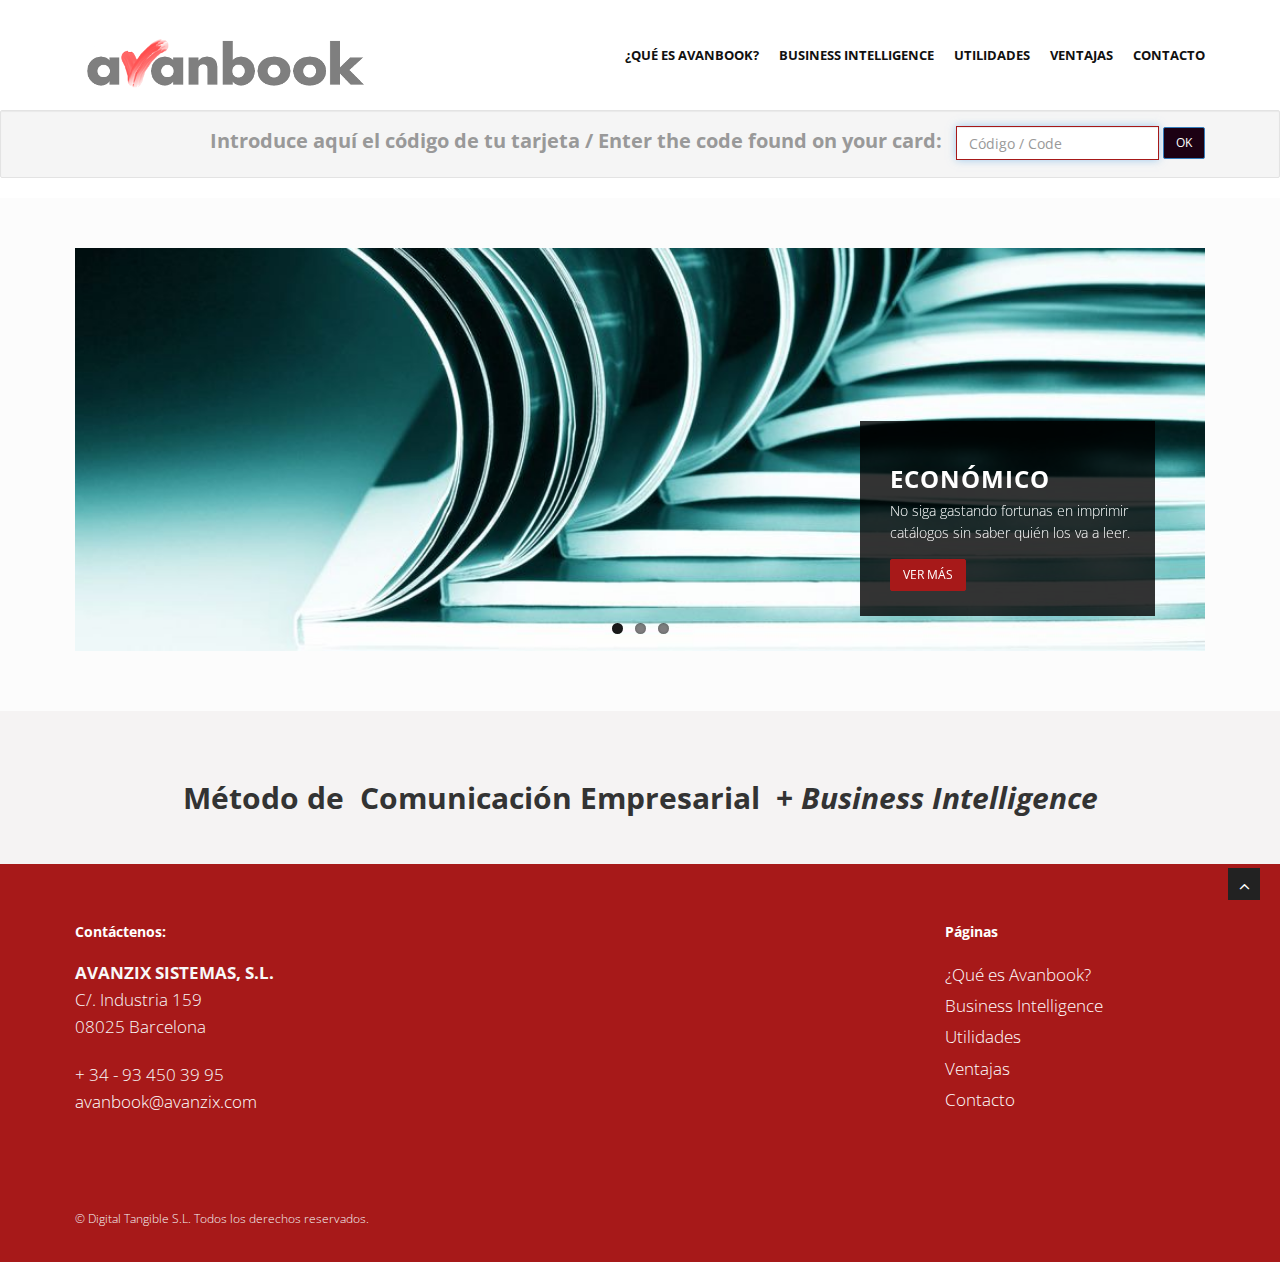
<file: index.html>
<!DOCTYPE html>
<html lang="es">
<head>
    <meta charset="utf-8">
    <title>Sepa quién ha leído su información de empresa y reduzca sus gastos de impresión de catálogos con Avanbook, el sistema de comunicación más innovador</title>
    <meta name="viewport" content="width=device-width, initial-scale=1.0"/>
    <meta name="description" content=""/>
    <!-- css -->
    <link href="css/bootstrap.min.css" rel="stylesheet"/>
    <link href="css/fancybox/jquery.fancybox.css" rel="stylesheet">
    <link href="css/flexslider.css" rel="stylesheet"/>
    <link href="css/style.css" rel="stylesheet"/>


    <!-- Theme skin -->
    <link href="skins/default.css" rel="stylesheet"/>

    <!-- HTML5 shim, for IE6-8 support of HTML5 elements -->
    <!--[if lt IE 9]>
    <script src="http://html5shim.googlecode.com/svn/trunk/html5.js"></script>
    <![endif]-->

</head>
<body>
<!-- Google Tag Manager -->
<noscript><iframe src="//www.googletagmanager.com/ns.html?id=GTM-NCHKQ8"
                  height="0" width="0" style="display:none;visibility:hidden"></iframe></noscript>
<script>(function(w,d,s,l,i){w[l]=w[l]||[];w[l].push({'gtm.start':
        new Date().getTime(),event:'gtm.js'});var f=d.getElementsByTagName(s)[0],
        j=d.createElement(s),dl=l!='dataLayer'?'&l='+l:'';j.async=true;j.src=
        '//www.googletagmanager.com/gtm.js?id='+i+dl;f.parentNode.insertBefore(j,f);
})(window,document,'script','dataLayer','GTM-NCHKQ8');</script>
<!-- End Google Tag Manager -->

<div id="wrapper">
<!-- start header -->
<header>
    <div class="navbar navbar-default navbar-static-top">
        <div class="container">
            <div class="navbar-header">
                <button type="button" class="navbar-toggle" data-toggle="collapse" data-target=".navbar-collapse">
                    <span class="icon-bar"></span>
                    <span class="icon-bar"></span>
                    <span class="icon-bar"></span>
                </button>
                <a class="navbar-brand" href="index.html"><img src="img/logo.png" alt="avanbook"></a>
            </div>
            <div class="navbar-collapse collapse ">
                <ul class="nav navbar-nav">
                    <li><a href="avanbook.html">¿Qué es Avanbook?</a></li>
                    <li><a href="bi.html">Business Intelligence</a></li>
                    <li><a href="features.html">Utilidades</a></li>
                    <li><a href="benefits.html">Ventajas</a></li>
                    <li><a href="contact.html">Contacto</a></li>
                </ul>
            </div>
        </div>
        <!-- Form -->
        <div class="well" style="padding:15px;">
            <div class="container">
                <div class="row-fluid">
                    <div class="span12">
                        <form action="https://www.digitaltangible.com/mailform" method="GET" target="_blank" class="form-inline pull-right" role="form" id="token-form">
                            <label for="token-input">
                            <span style="font-size:20px;color:#999999;">
                                    <strong><span>Introduce aquí el código de tu tarjeta</span> / <span>Enter the code found on your card:</span>&nbsp;&nbsp;</strong>
                            </span>
                            </label>
                            <div class="form-group">
                            <input type="text" name="token" class="form-control" placeholder="Código / Code" maxlength="100" autofocus="autofocus" id="token-input">
                            <button class="btn btn-primary" type="submit"> OK </button>
                            </div>
                        </form>
                    </div>
                </div>
            </div>
        </div>
    </div>
</header>
<!-- end header -->
<section id="featured">
    <!-- start slider -->
    <div class="container">
        <div class="row">
            <div class="col-lg-12">
                <!-- Slider -->
                <div id="main-slider" class="flexslider">
                    <ul class="slides">
                        <li>
                            <img src="img/slides/1.jpg" alt=""/>

                            <div class="flex-caption">
                                <h3>Económico</h3>

                                <p>No siga gastando fortunas en imprimir catálogos sin saber quién los va a leer.</p>
                                <a href="benefits.html" class="btn btn-theme">Ver más</a>
                            </div>
                        </li>
                        <li>
                            <img src="img/slides/2.jpg" alt=""/>

                            <div class="flex-caption">
                                <h3>Trazabilidad</h3>

                                <p>Sepa siempre cuál es el alcance real de su información de empresa.</p>
                                <a href="features.html" class="btn btn-theme">Ver más</a>
                            </div>
                        </li>
                        <li>
                            <img src="img/slides/3.jpg" alt=""/>

                            <div class="flex-caption">
                                <h3>Control</h3>

                                <p>Impida que su información de empresa sea leída por quien no debe.</p>
                                <a href="benefits.html#ab_ctrl" class="btn btn-theme">Ver más</a>
                            </div>
                        </li>
                    </ul>
                </div>
                <!-- end slider -->
            </div>
        </div>
    </div>

</section>
<section class="callaction">
    <div class="container">
        <div class="row">
            <div class="col-lg-12">
                <div class="big-cta">
                    <div class="cta-text">
                        <h2>Método de  Comunicación Empresarial  + <em>Business Intelligence</em></h2>
                    </div>
                </div>
            </div>
        </div>
    </div>
</section>
<footer>
    <div class="container">
        <div class="row">
            <div class="col-lg-3">
                <div class="widget">
                    <h5 class="widgetheading">Contáctenos:</h5>
                    <address>
                        <strong>AVANZIX SISTEMAS, S.L.</strong><br>
                        C/. Industria 159<br>
                        08025 Barcelona
                    </address>
                    <p>
                        <i class="icon-phone"></i> + 34 - 93 450 39 95 <br>
                        <i class="icon-envelope-alt"></i> <a href="mailto:avanbook@avanzix.com?subject=Informaci%C3%B3n%20sobre%20Avanbook" target="_top">avanbook@avanzix.com</a>
                    </p>
                </div>
            </div>
            <div class="col-lg-3 col-lg-offset-6">
                <div class="widget">
                    <h5 class="widgetheading">Páginas</h5>
                    <ul class="link-list">
                        <li><a href="avanbook.html">¿Qué es Avanbook?</a></li>
                        <li><a href="bi.html">Business Intelligence</a></li>
                        <li><a href="features.html">Utilidades</a></li>
                        <li><a href="benefits.html">Ventajas </a></li>
                        <li><a href="mailto:avanbook@avanzix.com" target="_top">Contacto</a></li>
                    </ul>
                </div>
            </div>
        </div>
    </div>
    <div id="sub-footer">
        <div class="container">
            <div class="row">
                <div class="col-lg-6">
                    <div class="copyright">
                        <p>
                            &copy; Digital Tangible S.L. Todos los derechos reservados.
                        </p>
                    </div>
                </div>
            </div>
        </div>
    </div>
</footer>
</div>
<a href="#" class="scrollup"><i class="fa fa-angle-up active"></i></a>
<!-- javascript
    ================================================== -->
<!-- Placed at the end of the document so the pages load faster -->
<script src="js/jquery.js"></script>
<script src="js/jquery.easing.1.3.js"></script>
<script src="js/bootstrap.min.js"></script>
<script src="js/jquery.fancybox.pack.js"></script>
<script src="js/jquery.fancybox-media.js"></script>
<script src="js/google-code-prettify/prettify.js"></script>
<script src="js/portfolio/jquery.quicksand.js"></script>
<script src="js/portfolio/setting.js"></script>
<script src="js/jquery.flexslider.js"></script>
<script src="js/animate.js"></script>
<script src="js/custom.js"></script>
</body>
</html>
</file>
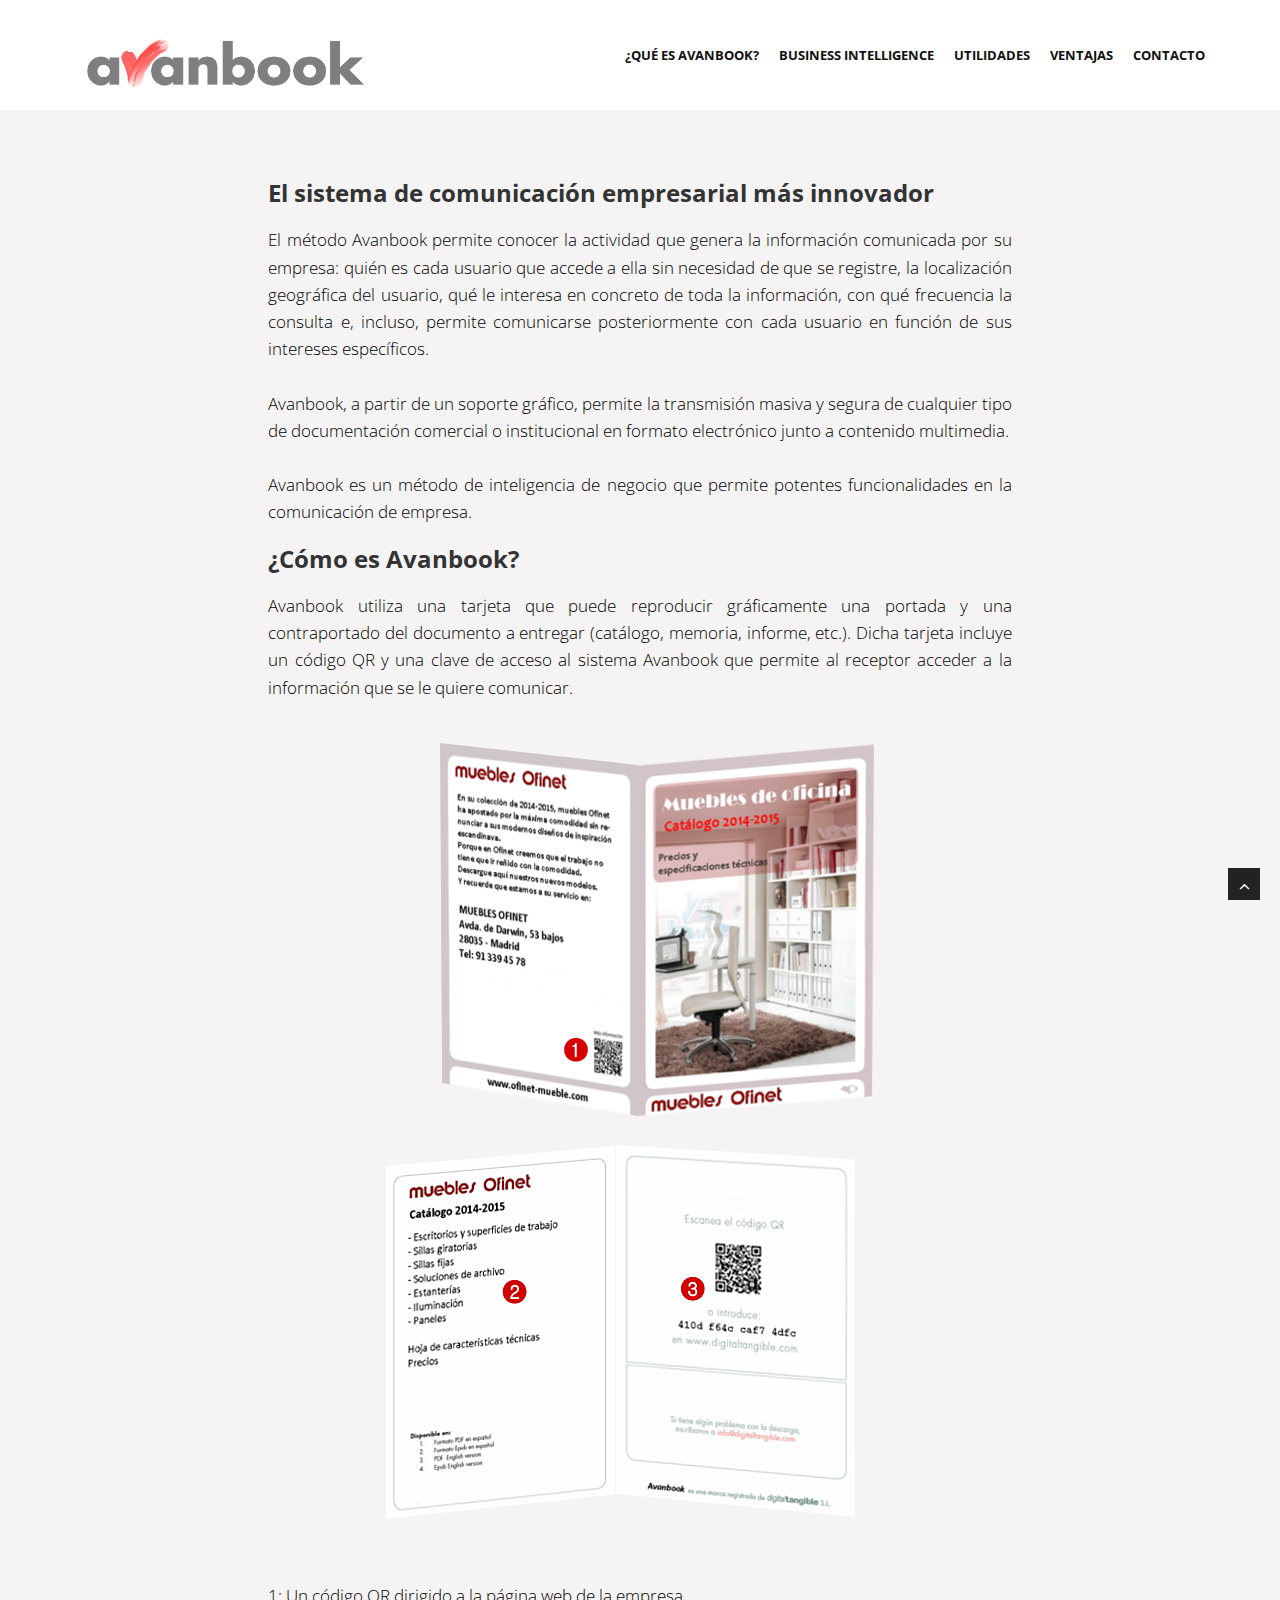
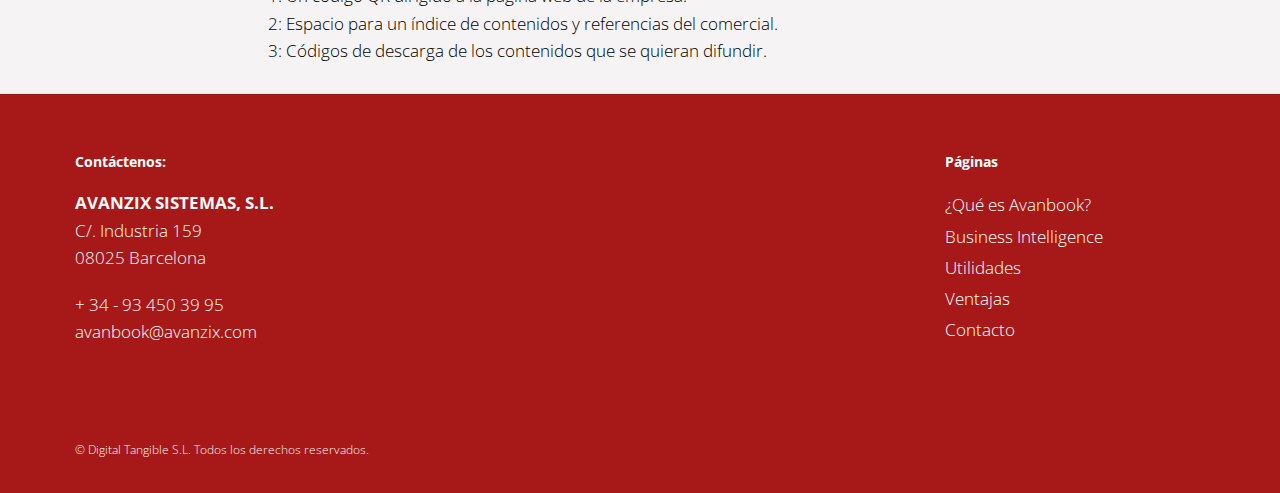
<file: avanbook.html>
<!DOCTYPE html>
<html lang="es">
<head>
    <meta charset="utf-8">
    <title>Sepa quién ha leído su información de empresa y reduzca sus gastos de impresión de catálogos con Avanbook, el
        sistema de comunicación más innovador</title>
    <meta name="viewport" content="width=device-width, initial-scale=1.0"/>
    <meta name="description" content=""/>
    <!-- css -->
    <link href="css/bootstrap.min.css" rel="stylesheet"/>
    <link href="css/fancybox/jquery.fancybox.css" rel="stylesheet">
    <link href="css/flexslider.css" rel="stylesheet"/>
    <link href="css/style.css" rel="stylesheet"/>


    <!-- Theme skin -->
    <link href="skins/default.css" rel="stylesheet"/>

    <!-- HTML5 shim, for IE6-8 support of HTML5 elements -->
    <!--[if lt IE 9]>
    <script src="http://html5shim.googlecode.com/svn/trunk/html5.js"></script>
    <![endif]-->

</head>
<body>
<!-- Google Tag Manager -->
<noscript>
    <iframe src="//www.googletagmanager.com/ns.html?id=GTM-NCHKQ8"
            height="0" width="0" style="display:none;visibility:hidden"></iframe>
</noscript>
<script>(function (w, d, s, l, i) {
    w[l] = w[l] || [];
    w[l].push({
        'gtm.start': new Date().getTime(), event: 'gtm.js'
    });
    var f = d.getElementsByTagName(s)[0],
            j = d.createElement(s), dl = l != 'dataLayer' ? '&l=' + l : '';
    j.async = true;
    j.src =
            '//www.googletagmanager.com/gtm.js?id=' + i + dl;
    f.parentNode.insertBefore(j, f);
})(window, document, 'script', 'dataLayer', 'GTM-NCHKQ8');</script>
<!-- End Google Tag Manager -->

<div id="wrapper">
    <!-- start header -->
    <header>
        <div class="navbar navbar-default navbar-static-top">
            <div class="container">
                <div class="navbar-header">
                    <button type="button" class="navbar-toggle" data-toggle="collapse" data-target=".navbar-collapse">
                        <span class="icon-bar"></span>
                        <span class="icon-bar"></span>
                        <span class="icon-bar"></span>
                    </button>
                    <a class="navbar-brand" href="index.html"><img src="img/logo.png" alt="avanbook"></a>
                </div>
                <div class="navbar-collapse collapse ">
                    <ul class="nav navbar-nav">
                        <li><a href="avanbook.html">¿Qué es Avanbook?</a></li>
                        <li><a href="bi.html">Business Intelligence</a></li>
                        <li><a href="features.html">Utilidades </a></li>
                        <li><a href="benefits.html">Ventajas </a></li>
                        <li><a href="contact.html">Contacto</a></li>
                    </ul>
                </div>
            </div>
        </div>
    </header>
    <section class="callaction">
        <div class="container">
            <div class="row">
                <div class="col-lg-8 col-lg-offset-2 justified">

                    <h3>El sistema de comunicación empresarial más innovador</h3>

                    El método Avanbook permite conocer la actividad que genera la información comunicada por su empresa:
                    quién es cada usuario que accede a ella sin necesidad de que se registre, la localización geográfica
                    del usuario, qué le interesa en concreto de toda la información, con qué frecuencia la consulta e,
                    incluso, permite comunicarse posteriormente con cada usuario en función de sus intereses
                    específicos.
                    <br>
                    <br>
                    Avanbook, a partir de un soporte gráfico, permite la transmisión masiva y segura de cualquier tipo de documentación
                    comercial o institucional en formato electrónico junto a contenido multimedia.
                    <br>
                    <br>
                    Avanbook es un método de inteligencia de negocio que permite potentes funcionalidades en la comunicación de empresa.


                    <h3>¿Cómo es Avanbook?</h3>
                    Avanbook utiliza una tarjeta que puede reproducir gráficamente una portada y una contraportado del
                    documento a entregar (catálogo, memoria, informe, etc.). Dicha tarjeta incluye un código QR y una
                    clave de acceso al sistema Avanbook que permite al receptor acceder a la información que se le
                    quiere comunicar.<br>
                    <br>

                    <img class="center-block img-responsive" src="img/mueblesofinetnumerado.png"
                         alt="Avanbook difusión (frontal)">

                    <img class="center-block img-responsive" src="img/mueblesofinet2numerado.png"
                         alt="Avanbook difusión (interior)">
                    <br><br>
                    1: Un código QR dirigido a la página web de la empresa.<br>

                    2: Espacio para un índice de contenidos y referencias del comercial.<br>

                    3: Códigos de descarga de los contenidos que se quieran difundir.<br>


                </div>
            </div>
        </div>
    </section>

    <footer>
        <div class="container">
            <div class="row">
                <div class="col-lg-3">
                    <div class="widget">
                        <h5 class="widgetheading">Contáctenos:</h5>
                        <address>
                            <strong>AVANZIX SISTEMAS, S.L.</strong><br>
                            C/. Industria 159<br>
                            08025 Barcelona
                        </address>
                        <p>
                            <i class="icon-phone"></i> + 34 - 93 450 39 95 <br>
                            <i class="icon-envelope-alt"></i> <a
                                href="mailto:avanbook@avanzix.com?subject=Informaci%C3%B3n%20sobre%20Avanbook"
                                target="_top">avanbook@avanzix.com</a>
                        </p>
                    </div>
                </div>
                <div class="col-lg-3 col-lg-offset-6">
                    <div class="widget">
                        <h5 class="widgetheading">Páginas</h5>
                        <ul class="link-list">
                            <li><a href="avanbook.html">¿Qué es Avanbook?</a></li>
                            <li><a href="bi.html">Business Intelligence</a></li>
                            <li><a href="features.html">Utilidades</a></li>
                            <li><a href="benefits.html">Ventajas </a></li>
                            <li><a href="mailto:avanbook@avanzix.com" target="_top">Contacto</a></li>
                        </ul>
                    </div>
                </div>
            </div>
        </div>
        <div id="sub-footer">
            <div class="container">
                <div class="row">
                    <div class="col-lg-6">
                        <div class="copyright">
                            <p>
                                &copy; Digital Tangible S.L. Todos los derechos reservados.
                            </p>
                        </div>
                    </div>
                </div>
            </div>
        </div>
    </footer>
</div>
<a href="#" class="scrollup"><i class="fa fa-angle-up active"></i></a>
<!-- javascript
    ================================================== -->
<!-- Placed at the end of the document so the pages load faster -->
<script src="js/jquery.js"></script>
<script src="js/jquery.easing.1.3.js"></script>
<script src="js/bootstrap.min.js"></script>
<script src="js/jquery.fancybox.pack.js"></script>
<script src="js/jquery.fancybox-media.js"></script>
<script src="js/google-code-prettify/prettify.js"></script>
<script src="js/portfolio/jquery.quicksand.js"></script>
<script src="js/portfolio/setting.js"></script>
<script src="js/jquery.flexslider.js"></script>
<script src="js/animate.js"></script>
<script src="js/custom.js"></script>
</body>
</html>
</file>
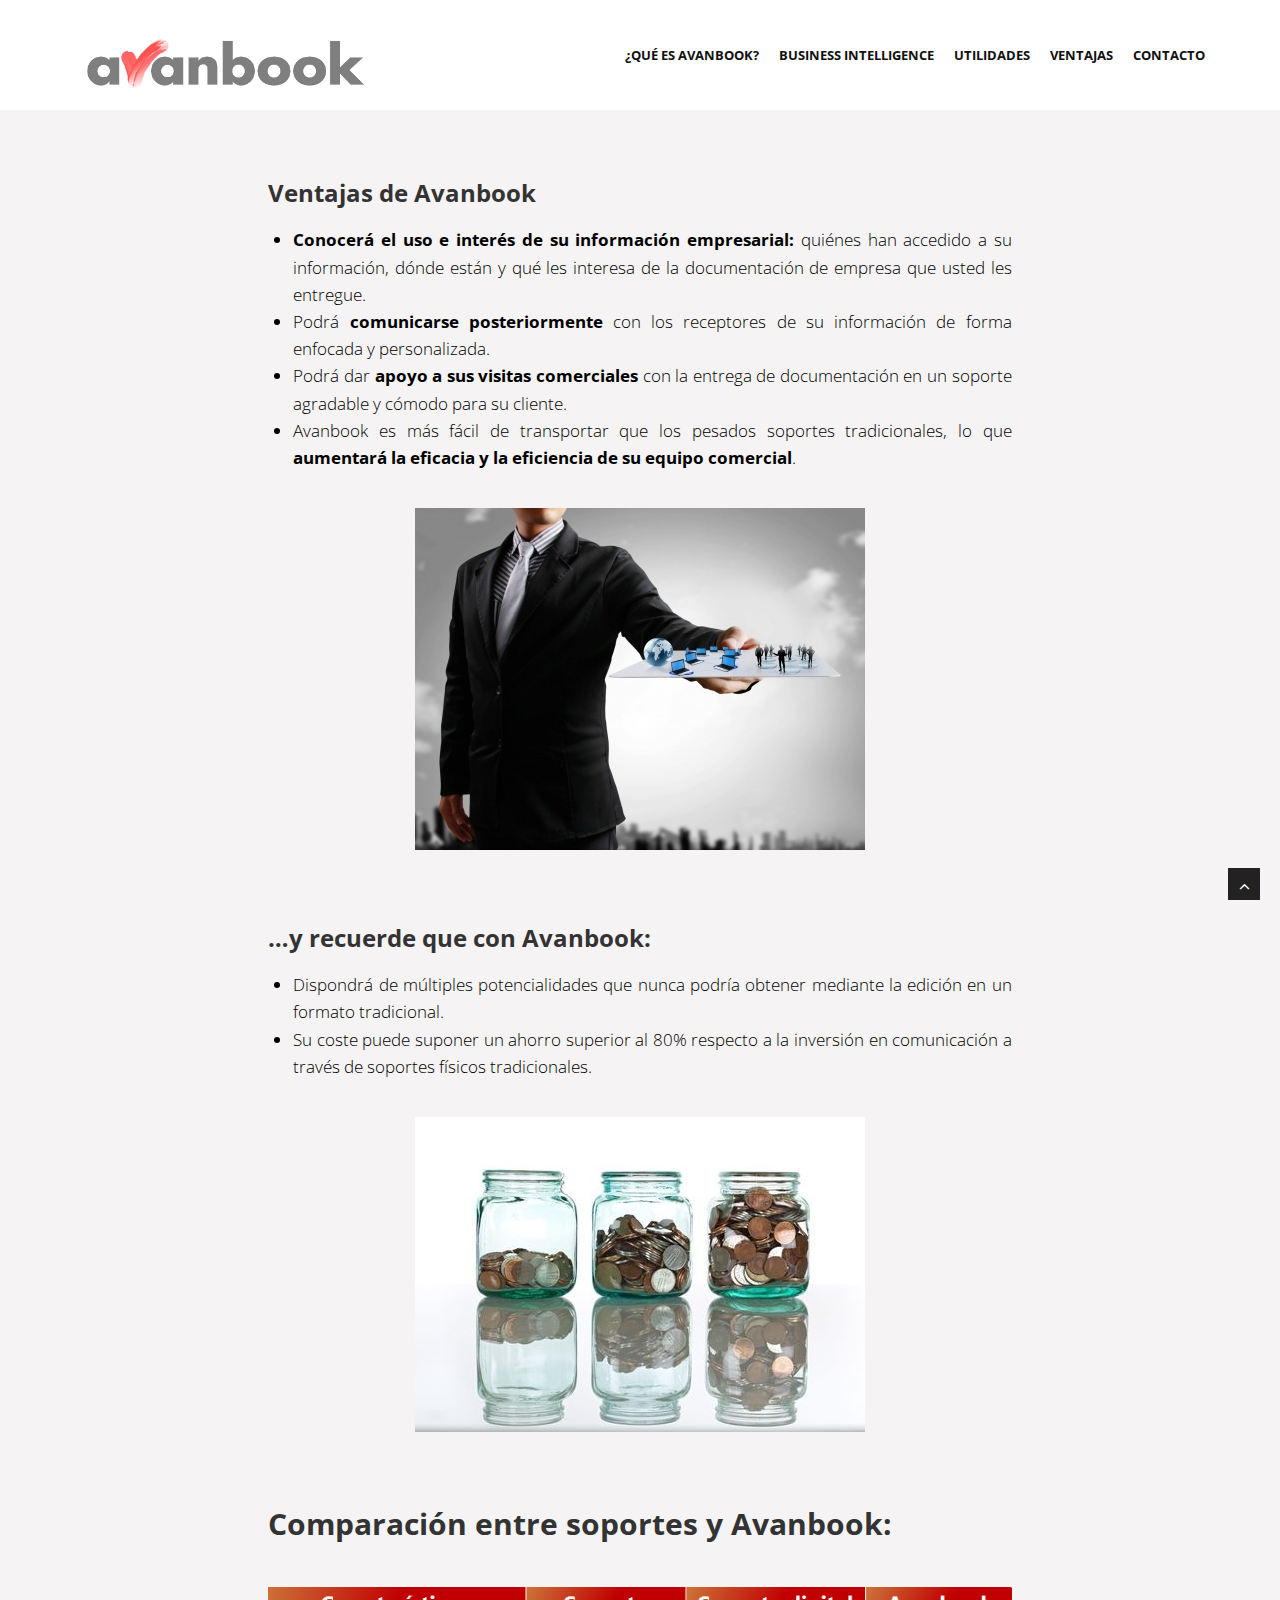
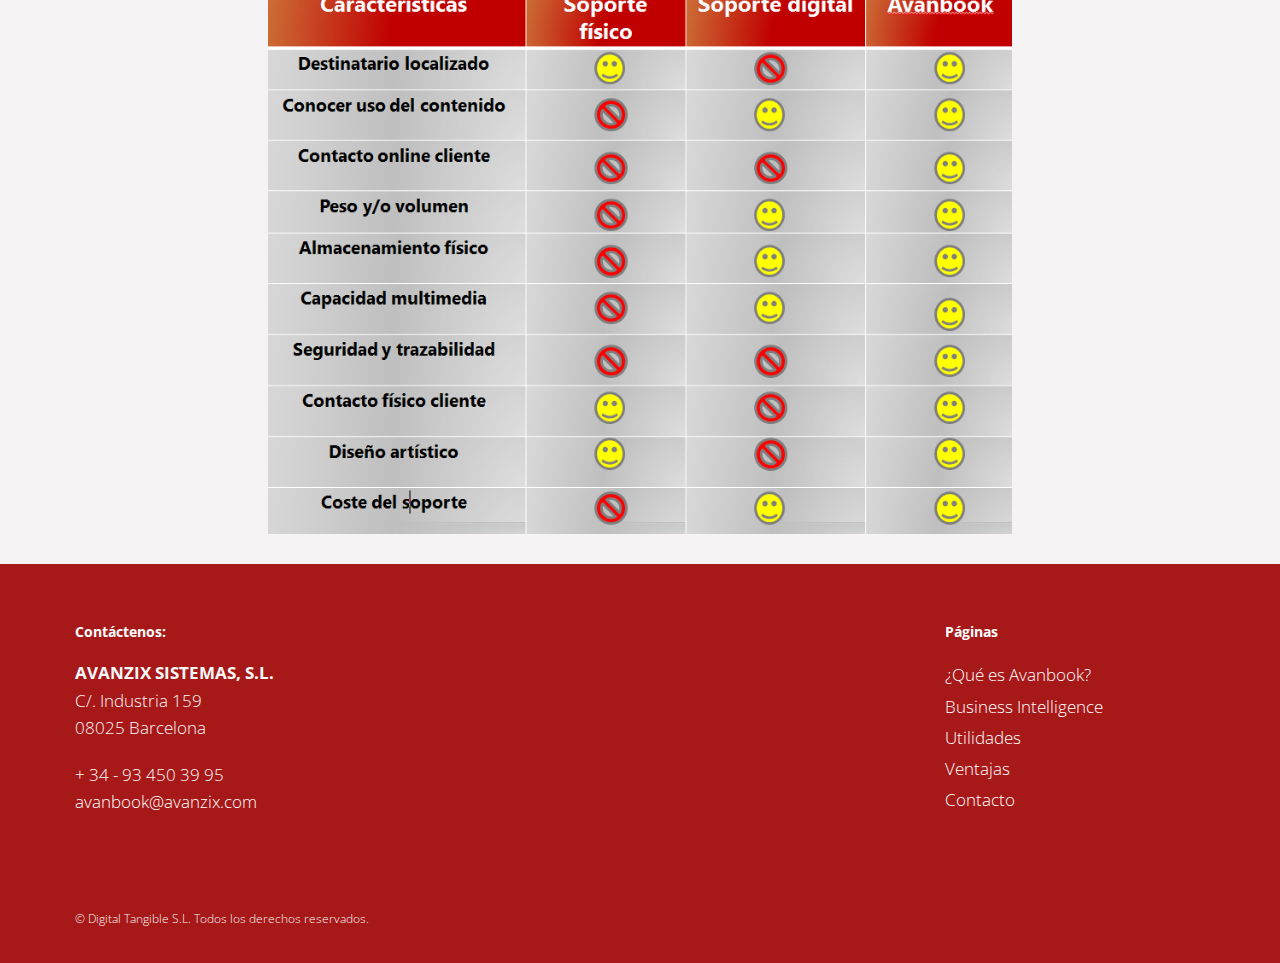
<file: benefits.html>
<!DOCTYPE html>
<html lang="es">
<head>
    <meta charset="utf-8">
    <title>Sepa quién ha leído su información de empresa y reduzca sus gastos de impresión de catálogos con Avanbook, el
        sistema de comunicación más innovador</title>
    <meta name="viewport" content="width=device-width, initial-scale=1.0"/>
    <meta name="description" content=""/>
    <!-- css -->
    <link href="css/bootstrap.min.css" rel="stylesheet"/>
    <link href="css/fancybox/jquery.fancybox.css" rel="stylesheet">
    <link href="css/flexslider.css" rel="stylesheet"/>
    <link href="css/style.css" rel="stylesheet"/>


    <!-- Theme skin -->
    <link href="skins/default.css" rel="stylesheet"/>

    <!-- HTML5 shim, for IE6-8 support of HTML5 elements -->
    <!--[if lt IE 9]>
    <script src="http://html5shim.googlecode.com/svn/trunk/html5.js"></script>
    <![endif]-->

</head>
<body>
<!-- Google Tag Manager -->
<noscript>
    <iframe src="//www.googletagmanager.com/ns.html?id=GTM-NCHKQ8"
            height="0" width="0" style="display:none;visibility:hidden"></iframe>
</noscript>
<script>(function (w, d, s, l, i) {
    w[l] = w[l] || [];
    w[l].push({
        'gtm.start': new Date().getTime(), event: 'gtm.js'
    });
    var f = d.getElementsByTagName(s)[0],
            j = d.createElement(s), dl = l != 'dataLayer' ? '&l=' + l : '';
    j.async = true;
    j.src =
            '//www.googletagmanager.com/gtm.js?id=' + i + dl;
    f.parentNode.insertBefore(j, f);
})(window, document, 'script', 'dataLayer', 'GTM-NCHKQ8');</script>
<!-- End Google Tag Manager -->

<div id="wrapper">
    <!-- start header -->
    <header>
        <div class="navbar navbar-default navbar-static-top">
            <div class="container">
                <div class="navbar-header">
                    <button type="button" class="navbar-toggle" data-toggle="collapse" data-target=".navbar-collapse">
                        <span class="icon-bar"></span>
                        <span class="icon-bar"></span>
                        <span class="icon-bar"></span>
                    </button>
                    <a class="navbar-brand" href="index.html"><img src="img/logo.png" alt="avanbook"></a>
                </div>
                <div class="navbar-collapse collapse ">
                    <ul class="nav navbar-nav">
                        <li><a href="avanbook.html">¿Qué es Avanbook?</a></li>
                        <li><a href="bi.html">Business Intelligence</a></li>
                        <li><a href="features.html">Utilidades </a></li>
                        <li><a href="benefits.html">Ventajas </a></li>
                        <li><a href="contact.html">Contacto</a></li>
                    </ul>
                </div>
            </div>
        </div>
    </header>
    <section class="callaction">
        <div class="container">
            <div class="row">
                <div class="col-lg-8 col-lg-offset-2 justified">

                    <h3>Ventajas de Avanbook</h3>

                    <ul>
                        <li><strong>Conocerá el uso e interés de su información empresarial:</strong> quiénes han accedido a su
                            información, dónde están y qué les interesa de la documentación de empresa que usted les
                            entregue.

                        </li>

                        <li>Podrá <strong>comunicarse posteriormente</strong> con los receptores de su información de forma enfocada y
                            personalizada.

                        </li>

                        <li>Podrá dar <strong>apoyo a sus visitas comerciales</strong> con la entrega de documentación en un soporte
                            agradable y cómodo para su cliente.
                        </li>

                        <li>Avanbook es más fácil de transportar que los pesados soportes tradicionales, lo que
                            <strong>aumentará la eficacia y la eficiencia de su equipo comercial</strong>.

                        </li>
                    </ul>
                    <br>

                    <img class="center-block img-responsive" src="img/difusion.jpg"
                         alt="difunda su información con Avanbook">
                    <br><br>

                    <h3>…y recuerde que con Avanbook:</h3>
                    <ul>
                        <li>Dispondrá de múltiples potencialidades que nunca podría obtener mediante la edición en
                            un formato tradicional.
                        </li>

                        <li>Su coste puede suponer un ahorro superior al 80% respecto a la inversión en comunicación a
                            través de soportes físicos tradicionales.

                        </li>

                    </ul>
                    <br>
                    <img class="center-block img-responsive" src="img/ahorro.jpg" alt="ahorre con Avanbook">
                    <br><br>

                    <h2>Comparación entre soportes y Avanbook:</h2><br>
                    <img class="center-block img-responsive" src="img/tabla.jpg"
                         alt="Comparativa entre Avanbook y otros soportes">


                </div>
            </div>
        </div>
    </section>

    <footer>
        <div class="container">
            <div class="row">
                <div class="col-lg-3">
                    <div class="widget">
                        <h5 class="widgetheading">Contáctenos:</h5>
                        <address>
                            <strong>AVANZIX SISTEMAS, S.L.</strong><br>
                            C/. Industria 159<br>
                            08025 Barcelona
                        </address>
                        <p>
                            <i class="icon-phone"></i> + 34 - 93 450 39 95 <br>
                            <i class="icon-envelope-alt"></i> <a
                                href="mailto:avanbook@avanzix.com?subject=Informaci%C3%B3n%20sobre%20Avanbook"
                                target="_top">avanbook@avanzix.com</a>
                        </p>
                    </div>
                </div>
                <div class="col-lg-3 col-lg-offset-6">
                    <div class="widget">
                        <h5 class="widgetheading">Páginas</h5>
                        <ul class="link-list">
                            <li><a href="avanbook.html">¿Qué es Avanbook?</a></li>
                            <li><a href="bi.html">Business Intelligence</a></li>
                            <li><a href="features.html">Utilidades</a></li>
                            <li><a href="benefits.html">Ventajas </a></li>
                            <li><a href="mailto:avanbook@avanzix.com" target="_top">Contacto</a></li>
                        </ul>
                    </div>
                </div>
            </div>
        </div>
        <div id="sub-footer">
            <div class="container">
                <div class="row">
                    <div class="col-lg-6">
                        <div class="copyright">
                            <p>
                                &copy; Digital Tangible S.L. Todos los derechos reservados.
                            </p>
                        </div>
                    </div>
                </div>
            </div>
        </div>
    </footer>

</div>
<a href="#" class="scrollup"><i class="fa fa-angle-up active"></i></a>
<!-- javascript
    ================================================== -->
<!-- Placed at the end of the document so the pages load faster -->
<script src="js/jquery.js"></script>
<script src="js/jquery.easing.1.3.js"></script>
<script src="js/bootstrap.min.js"></script>
<script src="js/jquery.fancybox.pack.js"></script>
<script src="js/jquery.fancybox-media.js"></script>
<script src="js/google-code-prettify/prettify.js"></script>
<script src="js/portfolio/jquery.quicksand.js"></script>
<script src="js/portfolio/setting.js"></script>
<script src="js/jquery.flexslider.js"></script>
<script src="js/animate.js"></script>
<script src="js/custom.js"></script>
</body>
</html>
</file>
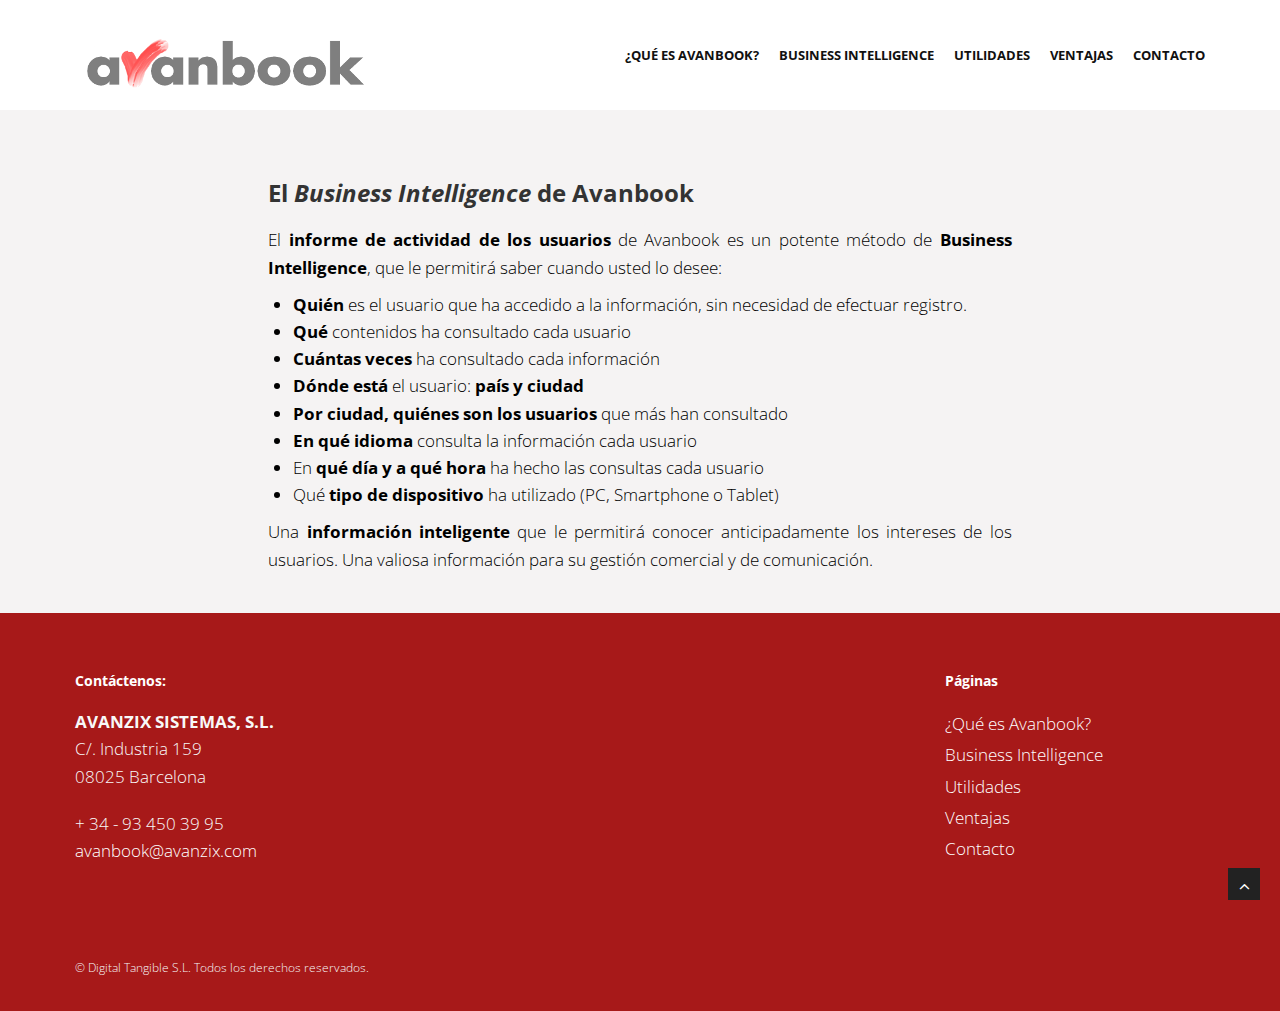
<file: bi.html>
<!DOCTYPE html>
<html lang="es">
<head>
    <meta charset="utf-8">
    <title>Sepa quién ha leído su información de empresa y reduzca sus gastos de impresión de catálogos con Avanbook, el
        sistema de comunicación más innovador</title>
    <meta name="viewport" content="width=device-width, initial-scale=1.0"/>
    <meta name="description" content=""/>
    <!-- css -->
    <link href="css/bootstrap.min.css" rel="stylesheet"/>
    <link href="css/fancybox/jquery.fancybox.css" rel="stylesheet">
    <link href="css/flexslider.css" rel="stylesheet"/>
    <link href="css/style.css" rel="stylesheet"/>


    <!-- Theme skin -->
    <link href="skins/default.css" rel="stylesheet"/>

    <!-- HTML5 shim, for IE6-8 support of HTML5 elements -->
    <!--[if lt IE 9]>
    <script src="http://html5shim.googlecode.com/svn/trunk/html5.js"></script>
    <![endif]-->

</head>
<body>
<!-- Google Tag Manager -->
<noscript>
    <iframe src="//www.googletagmanager.com/ns.html?id=GTM-NCHKQ8"
            height="0" width="0" style="display:none;visibility:hidden"></iframe>
</noscript>
<script>(function (w, d, s, l, i) {
    w[l] = w[l] || [];
    w[l].push({
        'gtm.start': new Date().getTime(), event: 'gtm.js'
    });
    var f = d.getElementsByTagName(s)[0],
            j = d.createElement(s), dl = l != 'dataLayer' ? '&l=' + l : '';
    j.async = true;
    j.src =
            '//www.googletagmanager.com/gtm.js?id=' + i + dl;
    f.parentNode.insertBefore(j, f);
})(window, document, 'script', 'dataLayer', 'GTM-NCHKQ8');</script>
<!-- End Google Tag Manager -->

<div id="wrapper">
    <!-- start header -->
    <header>
        <div class="navbar navbar-default navbar-static-top">
            <div class="container">
                <div class="navbar-header">
                    <button type="button" class="navbar-toggle" data-toggle="collapse" data-target=".navbar-collapse">
                        <span class="icon-bar"></span>
                        <span class="icon-bar"></span>
                        <span class="icon-bar"></span>
                    </button>
                    <a class="navbar-brand" href="index.html"><img src="img/logo.png" alt="avanbook"></a>
                </div>
                <div class="navbar-collapse collapse ">
                    <ul class="nav navbar-nav">
                        <li><a href="avanbook.html">¿Qué es Avanbook?</a></li>
                        <li><a href="bi.html">Business Intelligence</a></li>
                        <li><a href="features.html">Utilidades </a></li>
                        <li><a href="benefits.html">Ventajas </a></li>
                        <li><a href="contact.html">Contacto</a></li>
                    </ul>
                </div>
            </div>
        </div>
    </header>
    <section class="callaction">
        <div class="container">
            <div class="row">
                <div class="col-lg-8 col-lg-offset-2 justified">

                    <h3>El <em>Business Intelligence</em> de Avanbook</h3>

                    <p>
                        El <strong>informe de actividad de los usuarios</strong> de Avanbook es un potente método de
                        <strong>Business
                            Intelligence</strong>, que le permitirá saber cuando usted lo desee:
                    </p>
                    <ul>
                        <li>
                            <strong>Quién</strong> es el usuario que ha accedido a la información, sin necesidad de
                            efectuar registro.
                        </li>
                        <li>
                            <strong>Qué</strong> contenidos ha consultado cada usuario
                        </li>
                        <li>
                            <strong>Cuántas veces</strong> ha consultado cada información
                        </li>
                        <li>
                            <strong>Dónde está</strong> el usuario: <strong>país y ciudad</strong>
                        </li>
                        <li>
                            <strong>Por ciudad, quiénes son los usuarios</strong> que más han consultado
                        </li>
                        <li>
                            <strong>En qué idioma</strong> consulta la información cada usuario
                        </li>
                        <li>
                            En <strong>qué día y a qué hora</strong> ha hecho las consultas cada usuario
                        </li>
                        <li>
                            Qué <strong>tipo de dispositivo</strong> ha utilizado (PC, Smartphone o Tablet)
                        </li>
                    </ul>
                    <p>
                        Una <strong>información inteligente</strong> que le permitirá conocer anticipadamente los intereses de los
                        usuarios. Una valiosa información para su gestión comercial y de comunicación.
                    </p>
                </div>

            </div>
        </div>
    </section>

    <footer>
        <div class="container">
            <div class="row">
                <div class="col-lg-3">
                    <div class="widget">
                        <h5 class="widgetheading">Contáctenos:</h5>
                        <address>
                            <strong>AVANZIX SISTEMAS, S.L.</strong><br>
                            C/. Industria 159<br>
                            08025 Barcelona
                        </address>
                        <p>
                            <i class="icon-phone"></i> + 34 - 93 450 39 95 <br>
                            <i class="icon-envelope-alt"></i> <a
                                href="mailto:avanbook@avanzix.com?subject=Informaci%C3%B3n%20sobre%20Avanbook"
                                target="_top">avanbook@avanzix.com</a>
                        </p>
                    </div>
                </div>
                <div class="col-lg-3 col-lg-offset-6">
                    <div class="widget">
                        <h5 class="widgetheading">Páginas</h5>
                        <ul class="link-list">
                            <li><a href="avanbook.html">¿Qué es Avanbook?</a></li>
                            <li><a href="bi.html">Business Intelligence</a></li>
                            <li><a href="features.html">Utilidades</a></li>
                            <li><a href="benefits.html">Ventajas </a></li>
                            <li><a href="mailto:avanbook@avanzix.com" target="_top">Contacto</a></li>
                        </ul>
                    </div>
                </div>
            </div>
        </div>
        <div id="sub-footer">
            <div class="container">
                <div class="row">
                    <div class="col-lg-6">
                        <div class="copyright">
                            <p>
                                &copy; Digital Tangible S.L. Todos los derechos reservados.
                            </p>
                        </div>
                    </div>
                </div>
            </div>
        </div>
    </footer>

</div>
<a href="#" class="scrollup"><i class="fa fa-angle-up active"></i></a>
<!-- javascript
    ================================================== -->
<!-- Placed at the end of the document so the pages load faster -->
<script src="js/jquery.js"></script>
<script src="js/jquery.easing.1.3.js"></script>
<script src="js/bootstrap.min.js"></script>
<script src="js/jquery.fancybox.pack.js"></script>
<script src="js/jquery.fancybox-media.js"></script>
<script src="js/google-code-prettify/prettify.js"></script>
<script src="js/portfolio/jquery.quicksand.js"></script>
<script src="js/portfolio/setting.js"></script>
<script src="js/jquery.flexslider.js"></script>
<script src="js/animate.js"></script>
<script src="js/custom.js"></script>
</body>
</html>
</file>
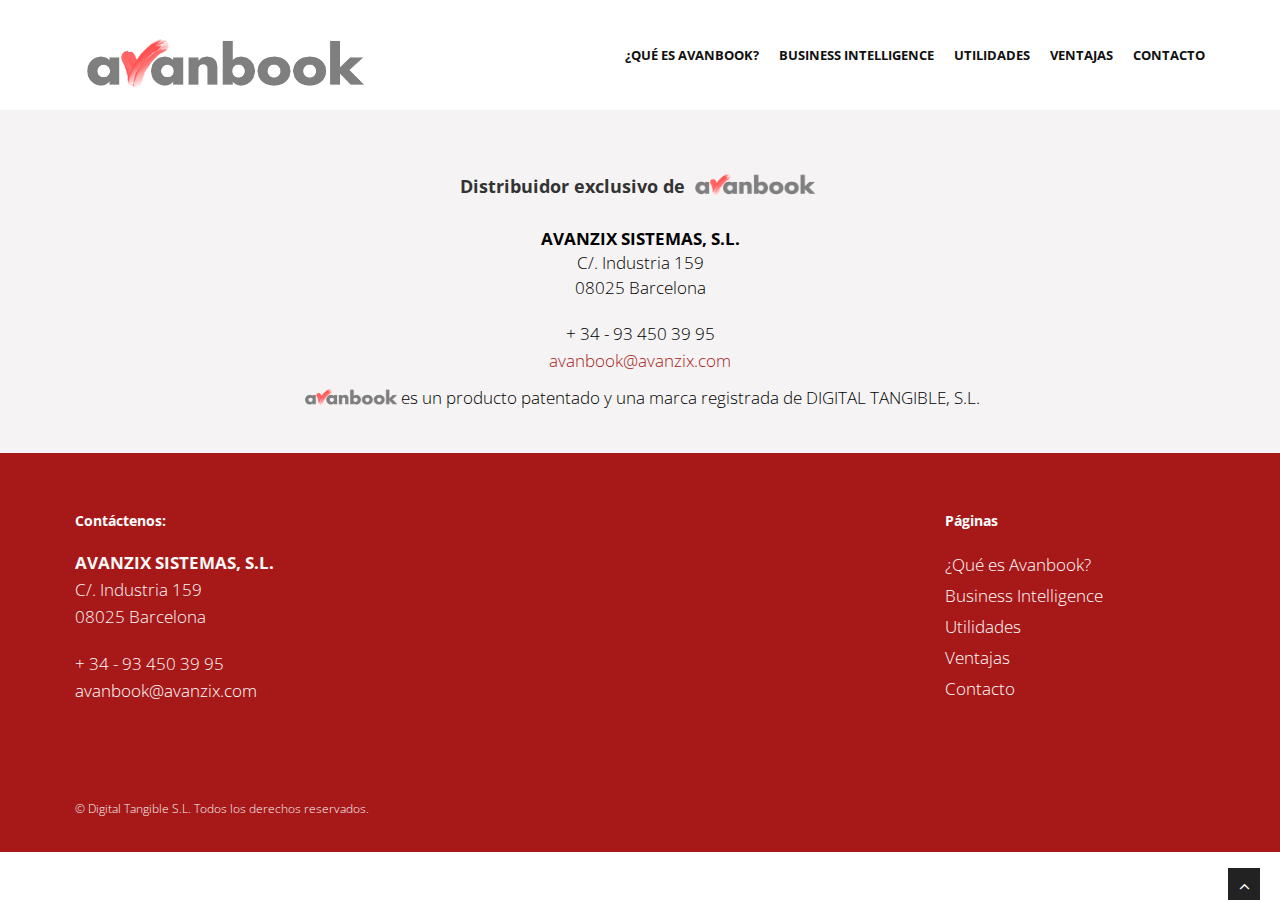
<file: contact.html>
<!DOCTYPE html>
<html lang="es">
<head>
    <meta charset="utf-8">
    <title>Sepa quién ha leído su información de empresa y reduzca sus gastos de impresión de catálogos con Avanbook, el sistema de comunicación más innovador</title>
    <meta name="viewport" content="width=device-width, initial-scale=1.0"/>
    <meta name="description" content=""/>
    <!-- css -->
    <link href="css/bootstrap.min.css" rel="stylesheet"/>
    <link href="css/fancybox/jquery.fancybox.css" rel="stylesheet">
    <link href="css/flexslider.css" rel="stylesheet"/>
    <link href="css/style.css" rel="stylesheet"/>


    <!-- Theme skin -->
    <link href="skins/default.css" rel="stylesheet"/>

    <!-- HTML5 shim, for IE6-8 support of HTML5 elements -->
    <!--[if lt IE 9]>
    <script src="http://html5shim.googlecode.com/svn/trunk/html5.js"></script>
    <![endif]-->

</head>
<body>
<!-- Google Tag Manager -->
<noscript><iframe src="//www.googletagmanager.com/ns.html?id=GTM-NCHKQ8"
                  height="0" width="0" style="display:none;visibility:hidden"></iframe></noscript>
<script>(function(w,d,s,l,i){w[l]=w[l]||[];w[l].push({'gtm.start':
        new Date().getTime(),event:'gtm.js'});var f=d.getElementsByTagName(s)[0],
        j=d.createElement(s),dl=l!='dataLayer'?'&l='+l:'';j.async=true;j.src=
        '//www.googletagmanager.com/gtm.js?id='+i+dl;f.parentNode.insertBefore(j,f);
})(window,document,'script','dataLayer','GTM-NCHKQ8');</script>
<!-- End Google Tag Manager -->

<div id="wrapper">
    <!-- start header -->
    <header>
        <div class="navbar navbar-default navbar-static-top">
            <div class="container">
                <div class="navbar-header">
                    <button type="button" class="navbar-toggle" data-toggle="collapse" data-target=".navbar-collapse">
                        <span class="icon-bar"></span>
                        <span class="icon-bar"></span>
                        <span class="icon-bar"></span>
                    </button>
                    <a class="navbar-brand" href="index.html"><img src="img/logo.png" alt="avanbook"></a>
                </div>
                <div class="navbar-collapse collapse ">
                    <ul class="nav navbar-nav">
                        <li><a href="avanbook.html">¿Qué es Avanbook?</a></li>
                        <li><a href="bi.html">Business Intelligence</a></li>
                        <li><a href="features.html">Utilidades </a></li>
                        <li><a href="benefits.html">Ventajas </a></li>
                        <li><a href="contact.html">Contacto</a></li>
                    </ul>
                </div>
            </div>
        </div>
    </header>
    <section class="callaction">
        <div class="container">
            <div class="row">
                <div class="col-lg-12">
                    <div class="big-cta">
                        <div class="cta-text">
                            <div class="widget">
                                <h4 class="widgetheading">Distribuidor exclusivo de <img src="img/logo.png" alt="avanbook" height="30" style="margin-bottom: 7px;"></h4>
                                <address>
                                    <strong>AVANZIX SISTEMAS, S.L.</strong><br>
                                    C/. Industria 159<br>
                                    08025 Barcelona
                                </address>
                                <p>

                                    <i class="icon-phone"></i> + 34 - 93 450 39 95 <br>

                                    <i class="icon-envelope-alt"></i> <a
                                        href="mailto:avanbook@avanzix.com?subject=Informaci%C3%B3n%20sobre%20Avanbook" target="_top">
                                    avanbook@avanzix.com</a>
                                </p>
                                <p><img src="img/logo.png" alt="avanbook" height="23" style="margin-bottom: 4px;">es un producto patentado y una marca registrada de DIGITAL TANGIBLE, S.L.</p>
                            </div>

                        </div>
                    </div>
                </div>
            </div>
        </div>
    </section>

    <footer>
        <div class="container">
            <div class="row">
                <div class="col-lg-3">
                    <div class="widget">
                        <h5 class="widgetheading">Contáctenos:</h5>
                        <address>
                            <strong>AVANZIX SISTEMAS, S.L.</strong><br>
                            C/. Industria 159<br>
                            08025 Barcelona
                        </address>
                        <p>
                            <i class="icon-phone"></i> + 34 - 93 450 39 95 <br>
                            <i class="icon-envelope-alt"></i> <a href="mailto:avanbook@avanzix.com?subject=Informaci%C3%B3n%20sobre%20Avanbook" target="_top">avanbook@avanzix.com</a>
                        </p>
                    </div>
                </div>
                <div class="col-lg-3 col-lg-offset-6">
                    <div class="widget">
                        <h5 class="widgetheading">Páginas</h5>
                        <ul class="link-list">
                            <li><a href="avanbook.html">¿Qué es Avanbook?</a></li>
                            <li><a href="bi.html">Business Intelligence</a></li>
                            <li><a href="features.html">Utilidades</a></li>
                            <li><a href="benefits.html">Ventajas </a></li>
                            <li><a href="mailto:avanbook@avanzix.com" target="_top">Contacto</a></li>
                        </ul>
                    </div>
                </div>
            </div>
        </div>
        <div id="sub-footer">
            <div class="container">
                <div class="row">
                    <div class="col-lg-6">
                        <div class="copyright">
                            <p>
                                &copy; Digital Tangible S.L. Todos los derechos reservados.
                            </p>
                        </div>
                    </div>
                </div>
            </div>
        </div>
    </footer>

</div>
<a href="#" class="scrollup"><i class="fa fa-angle-up active"></i></a>
<!-- javascript
    ================================================== -->
<!-- Placed at the end of the document so the pages load faster -->
<script src="js/jquery.js"></script>
<script src="js/jquery.easing.1.3.js"></script>
<script src="js/bootstrap.min.js"></script>
<script src="js/jquery.fancybox.pack.js"></script>
<script src="js/jquery.fancybox-media.js"></script>
<script src="js/google-code-prettify/prettify.js"></script>
<script src="js/portfolio/jquery.quicksand.js"></script>
<script src="js/portfolio/setting.js"></script>
<script src="js/jquery.flexslider.js"></script>
<script src="js/animate.js"></script>
<script src="js/custom.js"></script>
</body>
</html>
</file>
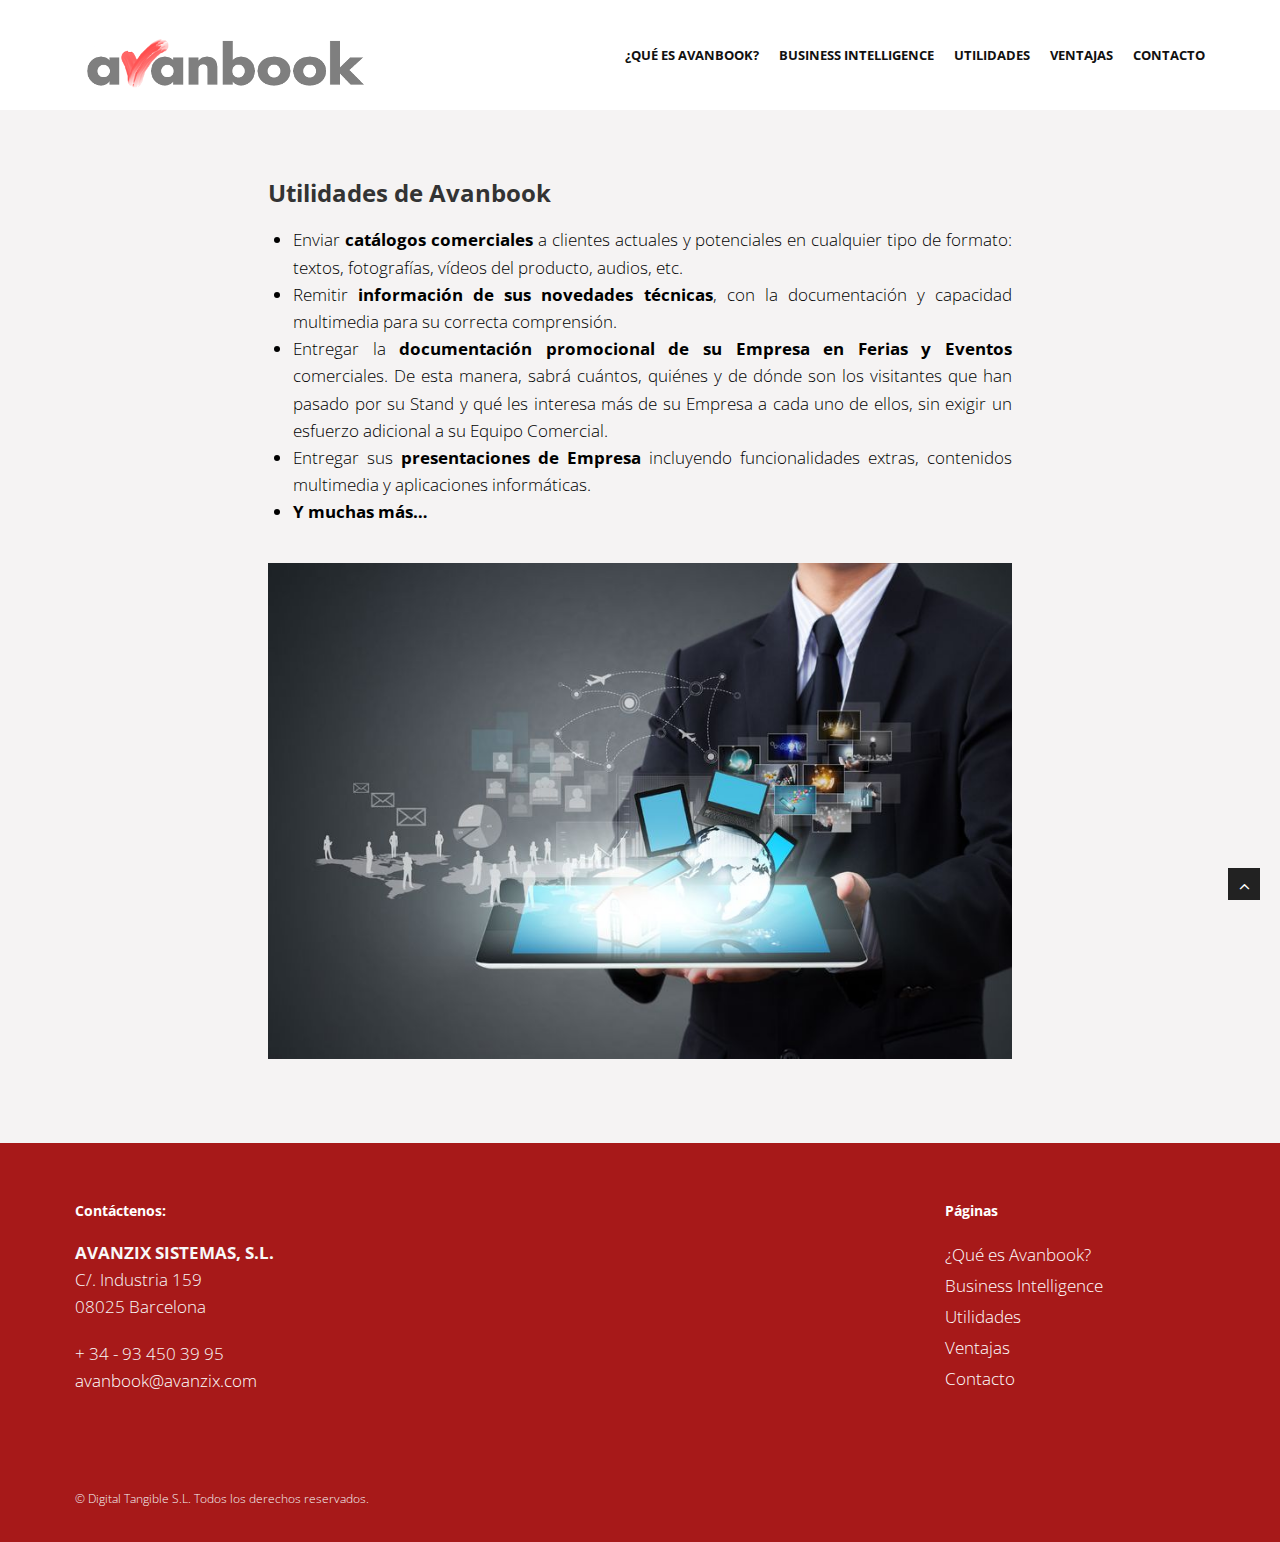
<file: features.html>
<!DOCTYPE html>
<html lang="es">
<head>
    <meta charset="utf-8">
    <title>Sepa quién ha leído su información de empresa y reduzca sus gastos de impresión de catálogos con Avanbook, el
        sistema de comunicación más innovador</title>
    <meta name="viewport" content="width=device-width, initial-scale=1.0"/>
    <meta name="description" content=""/>
    <!-- css -->
    <link href="css/bootstrap.min.css" rel="stylesheet"/>
    <link href="css/fancybox/jquery.fancybox.css" rel="stylesheet">
    <link href="css/flexslider.css" rel="stylesheet"/>
    <link href="css/style.css" rel="stylesheet"/>


    <!-- Theme skin -->
    <link href="skins/default.css" rel="stylesheet"/>

    <!-- HTML5 shim, for IE6-8 support of HTML5 elements -->
    <!--[if lt IE 9]>
    <script src="http://html5shim.googlecode.com/svn/trunk/html5.js"></script>
    <![endif]-->

</head>
<body>
<!-- Google Tag Manager -->
<noscript>
    <iframe src="//www.googletagmanager.com/ns.html?id=GTM-NCHKQ8"
            height="0" width="0" style="display:none;visibility:hidden"></iframe>
</noscript>
<script>(function (w, d, s, l, i) {
    w[l] = w[l] || [];
    w[l].push({
        'gtm.start': new Date().getTime(), event: 'gtm.js'
    });
    var f = d.getElementsByTagName(s)[0],
            j = d.createElement(s), dl = l != 'dataLayer' ? '&l=' + l : '';
    j.async = true;
    j.src =
            '//www.googletagmanager.com/gtm.js?id=' + i + dl;
    f.parentNode.insertBefore(j, f);
})(window, document, 'script', 'dataLayer', 'GTM-NCHKQ8');</script>
<!-- End Google Tag Manager -->

<div id="wrapper">
    <!-- start header -->
    <header>
        <div class="navbar navbar-default navbar-static-top">
            <div class="container">
                <div class="navbar-header">
                    <button type="button" class="navbar-toggle" data-toggle="collapse" data-target=".navbar-collapse">
                        <span class="icon-bar"></span>
                        <span class="icon-bar"></span>
                        <span class="icon-bar"></span>
                    </button>
                    <a class="navbar-brand" href="index.html"><img src="img/logo.png" alt="avanbook"></a>
                </div>
                <div class="navbar-collapse collapse ">
                    <ul class="nav navbar-nav">
                        <li><a href="avanbook.html">¿Qué es Avanbook?</a></li>
                        <li><a href="bi.html">Business Intelligence</a></li>
                        <li><a href="features.html">Utilidades </a></li>
                        <li><a href="benefits.html">Ventajas </a></li>
                        <li><a href="contact.html">Contacto</a></li>
                    </ul>
                </div>
            </div>
        </div>
    </header>
    <section class="callaction">
        <div class="container">
            <div class="row">
                <div class="col-lg-8 col-lg-offset-2 justified">

                    <h3>Utilidades de Avanbook</h3>

                    <ul>
                        <li>Enviar <strong>catálogos comerciales</strong> a clientes actuales y potenciales en cualquier tipo de formato:
                            textos, fotografías, vídeos del producto, audios, etc.
                        </li>
                        <li>Remitir <strong>información de sus novedades técnicas</strong>, con la documentación y capacidad multimedia
                            para su correcta comprensión.
                        </li>
                        <li>Entregar la <strong>documentación promocional de su Empresa en Ferias y Eventos</strong> comerciales. De esta
                            manera, sabrá cuántos, quiénes y de dónde son los visitantes que han pasado por su Stand y
                            qué les interesa más de su Empresa a cada uno de ellos, sin exigir un esfuerzo adicional a
                            su Equipo Comercial.
                        </li>
                        <li>Entregar sus <strong>presentaciones de Empresa</strong> incluyendo funcionalidades extras, contenidos multimedia y aplicaciones informáticas.
                        </li>
                        <li><strong>Y muchas más…</strong></li>
                    </ul>
                    <br>
                    <img class="center-block img-responsive" src="img/utilidades.jpg"
                         alt="amplíe y conrole su alcance con Avanbook"><br><br>
                </div>

            </div>
        </div>
    </section>

    <footer>
        <div class="container">
            <div class="row">
                <div class="col-lg-3">
                    <div class="widget">
                        <h5 class="widgetheading">Contáctenos:</h5>
                        <address>
                            <strong>AVANZIX SISTEMAS, S.L.</strong><br>
                            C/. Industria 159<br>
                            08025 Barcelona
                        </address>
                        <p>
                            <i class="icon-phone"></i> + 34 - 93 450 39 95 <br>
                            <i class="icon-envelope-alt"></i> <a
                                href="mailto:avanbook@avanzix.com?subject=Informaci%C3%B3n%20sobre%20Avanbook"
                                target="_top">avanbook@avanzix.com</a>
                        </p>
                    </div>
                </div>
                <div class="col-lg-3 col-lg-offset-6">
                    <div class="widget">
                        <h5 class="widgetheading">Páginas</h5>
                        <ul class="link-list">
                            <li><a href="avanbook.html">¿Qué es Avanbook?</a></li>
                            <li><a href="bi.html">Business Intelligence</a></li>
                            <li><a href="features.html">Utilidades</a></li>
                            <li><a href="benefits.html">Ventajas </a></li>
                            <li><a href="mailto:avanbook@avanzix.com" target="_top">Contacto</a></li>
                        </ul>
                    </div>
                </div>
            </div>
        </div>
        <div id="sub-footer">
            <div class="container">
                <div class="row">
                    <div class="col-lg-6">
                        <div class="copyright">
                            <p>
                                &copy; Digital Tangible S.L. Todos los derechos reservados.
                            </p>
                        </div>
                    </div>
                </div>
            </div>
        </div>
    </footer>

</div>
<a href="#" class="scrollup"><i class="fa fa-angle-up active"></i></a>
<!-- javascript
    ================================================== -->
<!-- Placed at the end of the document so the pages load faster -->
<script src="js/jquery.js"></script>
<script src="js/jquery.easing.1.3.js"></script>
<script src="js/bootstrap.min.js"></script>
<script src="js/jquery.fancybox.pack.js"></script>
<script src="js/jquery.fancybox-media.js"></script>
<script src="js/google-code-prettify/prettify.js"></script>
<script src="js/portfolio/jquery.quicksand.js"></script>
<script src="js/portfolio/setting.js"></script>
<script src="js/jquery.flexslider.js"></script>
<script src="js/animate.js"></script>
<script src="js/custom.js"></script>
</body>
</html>
</file>
<file: css/style.css>
/* ==== Google font ==== */
@import url('http://fonts.googleapis.com/css?family=Noto+Serif:400,400italic,700|Open+Sans:300,400,600,700');
/* === prettify === */
@import url('../js/google-code-prettify/prettify.css');
/* === fontawesome === */
@import url('font-awesome.css');
/* === custom icon === */
@import url('custom-fonts.css');
/* ==== overwrite bootstrap standard ==== */
@import url('overwrite.css');
@import url('animate.css');

/* ===================================
1. General
==================================== */

body {
    font-family: 'Open Sans', Arial, sans-serif;
    font-size: 17px;
    font-weight: 300;
    line-height: 1.6em;
    color: #656565;
}

a:active {
    outline: 0;
}

.clear {
    clear: both;
}

h1, h2, h3, h4, h5, h6 {
    font-family: 'Open Sans', Arial, sans-serif;
    font-weight: 700;
    line-height: 1.1em;
    color: #333;
    margin-bottom: 20px;
}

/* ===================================
2. layout
==================================== */

.container {
    padding: 0 20px 0 20px;
    position: relative;
}

#wrapper {
    width: 100%;
    margin: 0;
    padding: 0;
}

.row, .row-fluid {
    margin-bottom: 30px;
}

.row .row, .row-fluid .row-fluid {
    margin-bottom: 30px;
}

.row.nomargin, .row-fluid.nomargin {
    margin-bottom: 0;
}

/* ===================================
3. Responsive media
==================================== */

.video-container, .map-container, .embed-container {
    position: relative;
    margin: 0 0 15px 0;
    padding-bottom: 51%;
    padding-top: 30px;
    height: 0;
    overflow: hidden;
    border: none;
}

.embed-container iframe,
.embed-container object,
.embed-container embed,
.video-container iframe,
.map-container iframe,
.map-container object,
.map-container embed,
.video-container object,
.video-container embed {
    position: absolute;
    top: 0;
    left: 0;
    width: 100%;
    height: 100%;
}

iframe {
    border: none;
}

img.img-polaroid {
    margin: 0 0 20px 0;
}

.img-box {
    max-width: 100%;
}

/* ===================================
4. Header
==================================== */

/* --- header -- */

header .navbar {
    margin-bottom: 0;
}

.navbar-default {
    border: none;
}

.navbar-brand {
    color: #222;
    text-transform: uppercase;
    font-size: 24px;
    font-weight: 700;
    line-height: 1em;
    letter-spacing: -1px;
    margin-top: 30px;
    padding: 0 0 0 15px;
}

header .navbar-collapse ul.navbar-nav {
    float: right;
    margin-right: 0;
}

header .navbar-default {
    background-color: #fff;
}

header .nav li a:hover,
header .nav li a:focus,
header .nav li.active a,
header .nav li.active a:hover,
header .nav li a.dropdown-toggle:hover,
header .nav li a.dropdown-toggle:focus,
header .nav li.active ul.dropdown-menu li a:hover,
header .nav li.active ul.dropdown-menu li.active a {
    -webkit-transition: all .3s ease;
    -moz-transition: all .3s ease;
    -ms-transition: all .3s ease;
    -o-transition: all .3s ease;
    transition: all .3s ease;
}

header .navbar-default .navbar-nav > .open > a,
header .navbar-default .navbar-nav > .open > a:hover,
header .navbar-default .navbar-nav > .open > a:focus {
    -webkit-transition: all .3s ease;
    -moz-transition: all .3s ease;
    -ms-transition: all .3s ease;
    -o-transition: all .3s ease;
    transition: all .3s ease;
}

header .navbar {
    min-height: 100px;
}

header .navbar-nav > li {
    padding-bottom: 30px;
    padding-top: 30px;
}

header .navbar-nav > li > a {
    padding-bottom: 6px;
    padding-top: 5px;
    margin-left: 2px;
    line-height: 30px;
    font-weight: 700;
    -webkit-transition: all .3s ease;
    -moz-transition: all .3s ease;
    -ms-transition: all .3s ease;
    -o-transition: all .3s ease;
    transition: all .3s ease;
}

.dropdown-menu li a:hover {
    color: #fff !important;
}

header .nav .caret {
    border-bottom-color: #f5f5f5;
    border-top-color: #f5f5f5;
}

.navbar-default .navbar-nav > .active > a,
.navbar-default .navbar-nav > .active > a:hover,
.navbar-default .navbar-nav > .active > a:focus {
    background-color: #fff;
}

.navbar-default .navbar-nav > .open > a,
.navbar-default .navbar-nav > .open > a:hover,
.navbar-default .navbar-nav > .open > a:focus {
    background-color: #fff;
}

.dropdown-menu {
    box-shadow: none;
    border-radius: 0;
    border: none;
}

.dropdown-menu li:last-child {
    padding-bottom: 0 !important;
    margin-bottom: 0;
}

header .nav li .dropdown-menu {
    padding: 0;
}

header .nav li .dropdown-menu li a {
    line-height: 28px;
    padding: 3px 12px;
}

/* --- menu --- */

header .navigation {
    float: right;
}

header ul.nav li {
    border: none;
    margin: 0;
}

header ul.nav li a {
    font-size: 12px;
    border: none;
    font-weight: 700;
    text-transform: uppercase;
}

header ul.nav li ul li a {
    font-size: 12px;
    border: none;
    font-weight: 300;
    text-transform: uppercase;
}

.navbar .nav > li > a {
    color: #111;
    text-shadow: none;
}

.navbar .nav a:hover {
    background: none;
}

.navbar .nav > .active > a, .navbar .nav > .active > a:hover {
    background: none;
    font-weight: 700;
}

.navbar .nav > .active > a:active, .navbar .nav > .active > a:focus {
    background: none;
    outline: 0;
    font-weight: 700;
}

.navbar .nav li .dropdown-menu {
    z-index: 2000;
}

header ul.nav li ul {
    margin-top: 1px;
}

header ul.nav li ul li ul {
    margin: 1px 0 0 1px;
}

.dropdown-menu .dropdown i {
    position: absolute;
    right: 0;
    margin-top: 3px;
    padding-left: 20px;
}

.navbar .nav > li > .dropdown-menu:before {
    display: inline-block;
    border-right: none;
    border-bottom: none;
    border-left: none;
    border-bottom-color: none;
    content: none;
}

ul.nav li.dropdown a {
    z-index: 1000;
    display: block;
}

select.selectmenu {
    display: none;
}

/* ===================================
5. Section: Featured
==================================== */

#featured {
    width: 100%;
    background: #fcfcfc;
    position: relative;
    margin: 0;
    padding: 0;
}

/* ===================================
6. Sliders
==================================== */
/* --- flexslider --- */

#featured .flexslider {
    padding: 0;
    margin: 50px 0 30px;
    background: #fff;
    position: relative;
    zoom: 1;
}

.flex-caption {
    background: none;
    -ms-filter: progid:DXImageTransform.Microsoft.gradient(startColorstr=#4C000000, endColorstr=#4C000000);
    filter: progid:DXImageTransform.Microsoft.gradient(startColorstr=#4C000000, endColorstr=#4C000000);
    zoom: 1;
}

.flex-caption {
    bottom: 35px;
    background-color: rgba(0, 0, 0, 0.8);
    color: #fff;
    margin: 0 50px;
    padding: 25px 25px 25px 30px;
    position: absolute;
    right: 0;
    width: 295px;
}

.flex-caption h3 {
    color: #fff;
    letter-spacing: 1px;
    margin-bottom: 8px;
    text-transform: uppercase;
}

.flex-caption p {
    margin: 0 0 15px;
}

/* ===================================
7. Section: call action
==================================== */
section.callaction {
    background: #F5F3F3;
    padding: 50px 0 0 0;
}

/* ===================================
8. Section: Content
==================================== */

#content {
    position: relative;
    background: #fff;
    padding: 50px 0 40px 0;
}

#content img {
    max-width: 100%;
    height: auto;
}

/* --- Call to action --- */

.cta-text {
    text-align: center;
    margin-top: 10px;
}

.big-cta .cta {
    margin-top: 10px;
}

/* --- box --- */

.box {
    width: 100%;
}

.box-gray {
    background: #f8f8f8;
    padding: 20px 20px 30px;
}

.box-gray h4, .box-gray i {
    margin-bottom: 20px;
}

.box-bottom {
    padding: 20px 0;
    text-align: center;
}

.box-bottom a {
    color: #fff;
    font-weight: 700;
}

.box-bottom a:hover {
    color: #eee;
    text-decoration: none;
}

/* ===================================
9. Section: Bottom
==================================== */

#bottom {
    background: #fcfcfc;
    padding: 50px 0 0;

}

/* twitter */
#twitter-wrapper {
    text-align: center;
    width: 70%;
    margin: 0 auto;
}

#twitter em {
    font-style: normal;
    font-size: 13px;
}

#twitter em.twitterTime a {
    font-weight: 600;
}

#twitter ul {
    padding: 0;
    list-style: none;
}

#twitter ul li {
    font-size: 20px;
    line-height: 1.6em;
    font-weight: 300;
    margin-bottom: 20px;
    position: relative;
    word-break: break-word;
}

/* ===================================
10. Inner - Section: page headline
==================================== */

#inner-headline {
    background: #252525;
    position: relative;
    margin: 0;
    padding: 0;
    color: #fefefe;
}

#inner-headline .inner-heading h2 {
    color: #fff;
    margin: 20px 0 0 0;
}

/* --- breadcrumbs --- */
#inner-headline ul.breadcrumb {
    margin: 30px 0 0;
    float: left;
}

#inner-headline ul.breadcrumb li {
    margin-bottom: 0;
    padding-bottom: 0;
}

#inner-headline ul.breadcrumb li {
    font-size: 13px;
    color: #fff;
}

#inner-headline ul.breadcrumb li i {
    color: #dedede;
}

#inner-headline ul.breadcrumb li a {
    color: #fff;
}

ul.breadcrumb li a:hover {
    text-decoration: none;
}

/* ============================
11. Forms
============================= */

/* --- contact form  ---- */
form#contactform input[type="text"] {
    width: 100%;
    border: 1px solid #f5f5f5;
    min-height: 40px;
    padding-left: 20px;
    font-size: 13px;
    padding-right: 20px;
    -webkit-box-sizing: border-box;
    -moz-box-sizing: border-box;
    box-sizing: border-box;

}

form#contactform textarea {
    border: 1px solid #f5f5f5;
    width: 100%;
    padding-left: 20px;
    padding-top: 10px;
    font-size: 13px;
    padding-right: 20px;
    -webkit-box-sizing: border-box;
    -moz-box-sizing: border-box;
    box-sizing: border-box;

}

form#contactform .validation {
    font-size: 11px;
}

#sendmessage {
    border: 1px solid #e6e6e6;
    background: #f6f6f6;
    display: none;
    text-align: center;
    padding: 15px 12px 15px 65px;
    margin: 10px 0;
    font-weight: 600;
    margin-bottom: 30px;

}

#sendmessage.show, .show {
    display: block;
}

/* --- comment form ---- */
form#commentform input[type="text"] {
    width: 100%;
    min-height: 40px;
    padding-left: 20px;
    font-size: 13px;
    padding-right: 20px;
    -webkit-box-sizing: border-box;
    -moz-box-sizing: border-box;
    box-sizing: border-box;
    -webkit-border-radius: 2px 2px 2px 2px;
    -moz-border-radius: 2px 2px 2px 2px;
    border-radius: 2px 2px 2px 2px;

}

form#commentform textarea {
    width: 100%;
    padding-left: 20px;
    padding-top: 10px;
    font-size: 13px;
    padding-right: 20px;
    -webkit-box-sizing: border-box;
    -moz-box-sizing: border-box;
    box-sizing: border-box;
    -webkit-border-radius: 2px 2px 2px 2px;
    -moz-border-radius: 2px 2px 2px 2px;
    border-radius: 2px 2px 2px 2px;
}

/* --- search form --- */
.search {
    float: right;
    margin: 35px 0 0;
    padding-bottom: 0;
}

#inner-headline form.input-append {
    margin: 0;
    padding: 0;
}

/* ===============================
12. Portfolio
================================ */

.work-nav #filters {
    margin: 0;
    padding: 0;
    list-style: none;
}

.work-nav #filters li {
    margin: 0 10px 30px 0;
    padding: 0;
    float: left;
}

.work-nav #filters li a {
    color: #7F8289;
    font-size: 16px;
    display: block;
}

.work-nav #filters li a:hover {

}

.work-nav #filters li a.selected {
    color: #DE5E60;
}

#thumbs {
    margin: 0;
    padding: 0;
}

#thumbs li {
    list-style-type: none;
}

.item-thumbs {
    position: relative;
    overflow: hidden;
    margin-bottom: 30px;
    cursor: pointer;
}

.item-thumbs a + img {
    width: 100%;
}

.item-thumbs .hover-wrap {
    position: absolute;
    display: block;
    width: 100%;
    height: 100%;

    opacity: 0;
    filter: alpha(opacity=0);

    -webkit-transition: all 450ms ease-out 0s;
    -moz-transition: all 450ms ease-out 0s;
    -o-transition: all 450ms ease-out 0s;
    transition: all 450ms ease-out 0s;

    -webkit-transform: rotateY(180deg) scale(0.5, 0.5);
    -moz-transform: rotateY(180deg) scale(0.5, 0.5);
    -ms-transform: rotateY(180deg) scale(0.5, 0.5);
    -o-transform: rotateY(180deg) scale(0.5, 0.5);
    transform: rotateY(180deg) scale(0.5, 0.5);
}

.item-thumbs:hover .hover-wrap,
.item-thumbs.active .hover-wrap {
    opacity: 1;
    filter: alpha(opacity=100);

    -webkit-transform: rotateY(0deg) scale(1, 1);
    -moz-transform: rotateY(0deg) scale(1, 1);
    -ms-transform: rotateY(0deg) scale(1, 1);
    -o-transform: rotateY(0deg) scale(1, 1);
    transform: rotateY(0deg) scale(1, 1);
}

.item-thumbs .hover-wrap .overlay-img {
    position: absolute;
    width: 50%;
    height: 100%;
    opacity: 0.80;
    filter: alpha(opacity=80);
    background: #000;
}

.item-thumbs .hover-wrap .overlay-img-thumb {
    position: absolute;
    border-radius: 60px;
    top: 50%;
    left: 50%;
    margin: -16px 0 0 -16px;
    color: #fff;
    font-size: 32px;
    line-height: 1em;
    opacity: 1;
    filter: alpha(opacity=100);
}

/* --- Portolio filter --- */

ul.portfolio-categ {
    margin: 10px 0 30px 0;
    padding: 0;
    float: left;
    list-style: none;
}

ul.portfolio-categ li {
    margin: 0;
    padding: 0 20px 0 0;
    float: left;
    list-style: none;
    font-size: 13px;
    font-weight: 600;
}

ul.portfolio-categ li a {
    display: block;
    padding: 35x 0 35x 0;
    color: #353535;
}

ul.portfolio-categ li.active a:hover, ul.portfolio-categ li a:hover, ul.portfolio-categ li a:focus, ul.portfolio-categ li a:active {
    text-decoration: none;
    outline: 0;
}

/* --- portfolio detail --- */
.top-wrapper {
    margin-bottom: 20px;
}

/* ===============================
13. Elements
================================ */

/* --- blockquote --- */
blockquote {
    font-size: 16px;
    font-weight: 400;
    font-family: 'Noto Serif', serif;
    font-style: italic;
    padding-left: 0;
    color: #a2a2a2;
    line-height: 1.6em;
    border: none;
}

blockquote cite {
    display: block;
    font-size: 12px;
    color: #666;
    margin-top: 10px;
}

blockquote cite:before {
    content: "\2014 \0020";
}

blockquote cite a,
blockquote cite a:visited,
blockquote cite a:visited {
    color: #555;
}

/* --- pullquotes --- */

.pullquote-left {
    display: block;
    color: #a2a2a2;
    font-family: 'Noto Serif', serif;
    font-size: 14px;
    line-height: 1.6em;
    padding-left: 20px;
}

.pullquote-right {
    display: block;
    color: #a2a2a2;
    font-family: 'Noto Serif', serif;
    font-size: 14px;
    line-height: 1.6em;
    padding-right: 20px;
}

/* --- button --- */
.btn-theme {
    color: #fff;
}

.btn-theme:hover {
    color: #eee;
}

/* --- list style --- */

ul.general {
    list-style: none;
    margin-left: 0;
}

ul.link-list {
    margin: 0;
    padding: 0;
    list-style: none;
}

ul.link-list li {
    margin: 0;
    padding: 2px 0 2px 0;
    list-style: none;
}

footer ul.link-list li a {
    color: #fff;
}

footer ul.link-list li a:hover {
    color: #eee;
}

/* --- Heading style --- */

h4.heading {
    font-weight: 700;
}

.heading {
    margin-bottom: 30px;
}

.heading {
    position: relative;

}

.widgetheading {
    width: 100%;

    padding: 0;
}

#bottom .widgetheading {
    position: relative;
    border-bottom: #e6e6e6 1px solid;
    padding-bottom: 9px;
}

aside .widgetheading {
    position: relative;
    border-bottom: #e9e9e9 1px solid;
    padding-bottom: 9px;
}

footer .widgetheading {
    position: relative;
}

footer .widget .social-network {
    position: relative;
}

#bottom .widget .widgetheading span, aside .widget .widgetheading span, footer .widget .widgetheading span {
    position: absolute;
    width: 60px;
    height: 1px;
    bottom: -1px;
    right: 0;

}

/* --- Map --- */
.map {
    position: relative;
    margin-top: -50px;
    margin-bottom: 40px;
}

.map iframe {
    width: 100%;
    height: 450px;
    border: none;
}

.map-grid iframe {
    width: 100%;
    height: 350px;
    border: none;
    margin: 0 0 -5px 0;
    padding: 0;
}

/* --- our team --- */

ul.team-detail {
    margin: -10px 0 0 0;
    padding: 0;
    list-style: none;
}

ul.team-detail li {
    border-bottom: 1px dotted #e9e9e9;
    margin: 0 0 15px 0;
    padding: 0 0 15px 0;
    list-style: none;
}

ul.team-detail li label {
    font-size: 13px;
}

ul.team-detail li h4, ul.team-detail li label {
    margin-bottom: 0;
}

ul.team-detail li ul.social-network {
    border: none;
    margin: 0;
    padding: 0;
}

ul.team-detail li ul.social-network li {
    border: none;
    margin: 0;
}

ul.team-detail li ul.social-network li i {
    margin: 0;
}

/* --- Pricing box --- */

.pricing-title {
    background: #fff;
    text-align: center;
    padding: 10px 0 10px 0;
}

.pricing-title h3 {
    font-weight: 600;
    margin-bottom: 0;
}

.pricing-offer {
    background: #fcfcfc;
    text-align: center;
    padding: 40px 0 40px 0;
    font-size: 18px;
    border-top: 1px solid #e6e6e6;
    border-bottom: 1px solid #e6e6e6;
}

.pricing-box.special .pricing-offer {
    color: #fff;
}

.pricing-offer strong {
    font-size: 78px;
    line-height: 89px;
}

.pricing-offer sup {
    font-size: 28px;
}

.pricing-content {
    background: #fff;
    text-align: center;
    font-size: 14px;
}

.pricing-content strong {
    color: #353535;
}

.pricing-content ul {
    list-style: none;
    padding: 0;
    margin: 0;
}

.pricing-content ul li {
    border-bottom: 1px solid #e9e9e9;
    list-style: none;
    padding: 15px 0 15px 0;
    margin: 0 0 0 0;
    color: #888;
}

.pricing-action {
    margin: 0;
    background: #fcfcfc;
    text-align: center;
    padding: 20px 0 30px 0;
}

.pricing-wrapp {
    margin: 0 auto;
    width: 100%;
    background: #fd0000;
}

/* --- pricing box alt 1 --- */
.pricing-box-alt {
    border: 1px solid #e6e6e6;
    background: #fcfcfc;
    position: relative;
    margin: 0 0 20px 0;
    padding: 0;
    -webkit-box-shadow: 0 2px 0 rgba(0, 0, 0, 0.03);
    -moz-box-shadow: 0 2px 0 rgba(0, 0, 0, 0.03);
    box-shadow: 0 2px 0 rgba(0, 0, 0, 0.03);
    -webkit-box-sizing: border-box;
    -moz-box-sizing: border-box;
    box-sizing: border-box;
}

.pricing-box-alt .pricing-heading {
    background: #fcfcfc;
    text-align: center;
    padding: 40px 0 0px 0;
    display: block;
}

.pricing-box-alt.special .pricing-heading {
    background: #fcfcfc;
    text-align: center;
    padding: 40px 0 1px 0;
    border-bottom: none;
    display: block;
    color: #fff;
}

.pricing-box-alt.special .pricing-heading h3 {
    color: #fff;
}

.pricing-box-alt .pricing-heading h3 strong {
    font-size: 32px;
    font-weight: 700;
    letter-spacing: -1px;
}

.pricing-box-alt .pricing-heading h3 {
    font-size: 32px;
    font-weight: 300;
    letter-spacing: -1px;
}

.pricing-box-alt .pricing-terms {
    text-align: center;
    background: #333;
    display: block;
    overflow: hidden;
    padding: 30px 0 20px;
}

.pricing-box-alt .pricing-terms h6 {
    font-style: italic;
    margin-top: 10px;
    color: #fff;

    font-family: 'Noto Serif', serif;
}

.pricing-box-alt .icon .price-circled {
    margin: 10px 10px 10px 0;
    display: inline-block !important;
    text-align: center !important;
    color: #fff;
    width: 68px;
    height: 68px;
    padding: 12px;
    font-size: 16px;
    font-weight: 700;
    line-height: 68px;
    text-shadow: none;
    cursor: pointer;
    background-color: #888;
    border-radius: 64px;
    -moz-border-radius: 64px;
    -webkit-border-radius: 64px;
}

.pricing-box-alt .pricing-action {
    margin: 0;
    text-align: center;
    padding: 30px 0 30px 0;
}

/* ===============================
14. Blog & article
================================ */

article {
    margin-bottom: 40px;
}

article .post-heading h3 {
    margin-bottom: 20px;
}

article .post-heading h3 a {
    font-weight: 700;
    color: #353535;
}

article .post-heading h3 a:hover {
    text-decoration: none;
}

/* --- post meta --- */
.post-meta {
    background: #fcfcfc;
    border: 1px solid #e6e6e6;
    border-top: none;
    text-align: center;
}

.post-meta .format {
    border-bottom: 1px solid #e6e6e6;
    padding: 10px 0 10px;
}

.post-meta i {
    margin: 0;
}

.post-meta .date {
    border-bottom: 1px solid #e6e6e6;
    padding: 10px 0 10px;
}

.post-meta .date span {
    text-align: center;
    color: #999;
    font-size: 12px;
    font-weight: 600;
}

.post-meta .comments {
    padding: 10px 0 10px;
}

.post-meta .comments a {
    color: #999;
    font-size: 12px;
    font-weight: 700;
}

.post-meta .comments a:hover {
    text-decoration: none;
}

/* --- post format --- */

.post-image {
    margin-bottom: 20px;
}

.post-quote {
    margin-bottom: 20px;
}

.post-video {
    margin-bottom: 20px;
}

.post-audio {
    margin-bottom: 20px;
}

.post-link {
    margin-bottom: 20px;
}

.post-slider {
    margin-bottom: 20px;
}

.post-quote blockquote {
    font-size: 16px;
    color: #999;
    font-family: 'Noto Serif', serif;
    font-style: italic;
    line-height: 1.6em;
}

.post-image img:hover {
    -webkit-box-shadow: 0 0 2px #979797;
    -moz-box-shadow: 0 0 2px #979797;
    box-shadow: 0 0 2px #979797;
    -webkit-transition: all 1s ease-in-out;
    -moz-transition: all 1s ease-in-out;
    -o-transition: all 1s ease-in-out;
    transition: all 1s ease-in-out;
}

ul.meta-post {
    float: left;
    margin: 0;
    padding: 0;
    list-style: none;
}

ul.meta-post li {
    float: left;
    margin: 0 10px 0 0;
    padding: 0;
    list-style: none;
    border-right: 1px dotted #e9e9e9;
    padding-right: 10px;
}

ul.meta-post li i {
    float: left;
    font-size: 12px;
    margin: 2px 5px 0 0;
}

ul.meta-post li a {
    color: #999;
    float: left;
    font-size: 12px;
    font-weight: 600;
}

/* --- single post --- */
.bottom-article {
    overflow: hidden;
    border-top: 1px solid #f5f5f5;
    border-bottom: 1px solid #f5f5f5;
    padding: 10px 0 10px 0;
    margin-top: 20px;
}

/* --- author info --- */

.about-author {
    border: 1px solid #f5f5f5;
    padding: 20px;
    float: left;
    margin-bottom: 5px;
}

.about-author h5 {
    margin-bottom: 10px;
}

/* --- Comment --- */

.comment-area {
    float: left;
    width: 100%;
    margin-top: 30px;
}

.media-content {
    overflow: hidden;
    margin-left: 12px;
    border-bottom: 1px dotted #d5d5d5;
    padding-bottom: 20px;
}

.media-content h6 {
    font-size: 14px;
    font-weight: 700;
}

.media-content span {
    color: #a9a9a9;
    font-size: 14px;
    font-weight: 300;
}

.comment-area .thumbnail > img {
    display: block;
    width: 60px;
    height: 60px;
}

.filter-list {
    margin-top: 20px;
}

/* --- pagination --- */

#pagination a,
#pagination span {
    display: block;
    float: left;
    margin: 0 7px 0 0;
    padding: 7px 10px 6px 10px;
    font-size: 12px;
    line-height: 12px;
    color: #888;
    font-weight: 600;
}

#pagination a:hover {
    color: #fff;
    text-decoration: none;
}

#pagination span.current {
    background: #333;
    color: #fff;
    font-weight: bold;
}

/* ===============================
15. Aside, sidebar
================================ */

aside {
    position: relative;
    margin-bottom: 40px;
}

.sidebar-nav {
    float: left;
    width: 100%;
}

.right-sidebar {
    border-left: 1px solid #f5f5f5;
    padding: 0 0 0 30px;
    -webkit-box-shadow: inset 1px 0 0 0 rgba(0, 0, 0, .01);
    box-shadow: inset 1px 0 0 0 rgba(0, 0, 0, .01);

}

.left-sidebar {
    border-right: 1px solid #f5f5f5;
    padding: 0 30px 0 0;
    -webkit-box-shadow: inset 1px 0 0 0 rgba(0, 0, 0, .01);
    box-shadow: inset 1px 0 0 0 rgba(0, 0, 0, .01);
}

.left-sidebar .widget h3, .left-sidebar .widget .widget-content {
    padding-right: 20px;
}

aside .widget {
    margin-bottom: 40px;
}

ul.cat, ul.recent, ul.folio-detail, ul.contact-info {
    margin: 0;
    padding: 0;
    list-style: none;
}

ul.cat li, ul.recent li, ul.folio-detail li, ul.contact-info li {
    margin: 0 0 15px 0;
    list-style: none;
}

ul.cat li a, ul.folio-detail li a {
    color: #656565;
}

ul.folio-detail li label {
    display: inline;
    cursor: default;
    color: #353535;
    font-weight: bold;
}

.widget ul.recent li {
    margin-bottom: 20px;
}

ul.recent li h6 {
    margin: 0 0 10px 0;
}

ul.recent li h6 a {
    color: #353535;
    font-size: 16px;
    font-weight: 600;
}

.widget ul.tags {
    list-style: none;
    margin: 0;
    margin-left: 0;
    padding-left: 0;
}

.widget ul.tags li {
    margin: 0 5px 15px 0;
    display: inline-block;
}

.widget ul.tags li a {
    background: #e6e6e6;
    color: #333;
    padding: 5px 10px;
}

.widget ul.tags li a:hover {
    text-decoration: none;
    color: #fff;
}

/* ===== Widgets ===== */

/* --- flickr --- */
.widget .flickr_badge {
    width: 100%;
}

.widget .flickr_badge img {
    margin: 0 9px 20px 0;
}

footer .widget .flickr_badge {
    width: 100%;
}

footer .widget .flickr_badge img {
    margin: 0 9px 20px 0;
}

.flickr_badge img {
    width: 50px;
    height: 50px;
    float: left;
    margin: 0 9px 20px 0;
}

/* --- latest tweet widget --- */

.twitter ul {
    margin-left: 0;
    list-style: none;
}

.twitter img {
    float: left;
    margin-right: 15px;
}

.twitter span.tweet_time {
    display: block;
    padding-bottom: 5px;

}

.twitter li {
    border-bottom: 1px dashed #efefef;
    padding-bottom: 20px;
    margin-bottom: 20px;
    list-style: none;
}

.twitter li:last-child {
    border: none;
}

/* --- Recent post widget --- */

.recent-post {
    margin: 20px 0 0 0;
    padding: 0;
    line-height: 18px;
}

.recent-post h5 a:hover {
    text-decoration: none;
}

.recent-post .text h5 a {
    color: #353535;
}

ul.time-post {
    float: left;
    width: 120px;
    padding: 0;
    list-style: none;
    margin: 0 20px 0 0;
    text-align: center;
    color: #0e0f0f;
}

ul.time-post li {
    float: none;
    background: #f8f8f8;
    list-style: none;
    margin: 0 0 2px 0;
    padding: 0;
}

ul.time-post li a img:hover {
    opacity: 0.8;
    /* For IE 5-7 */
    filter: progid:DXImageTransform.Microsoft.Alpha(Opacity=80);
    /* For IE 8 8 */
    -MS-filter: "progid:DXImageTransform.Microsoft.Alpha(Opacity=80)";
}

ul.time-post li.time {
    float: none;
    padding: 5px 0 5px 0;
    text-shadow: none;
}

.recent-post ul.time-post li.time {
    color: #121214;
}

.post-meta {
    margin-bottom: 20px;
}

.post-meta span {
    padding: 0 10px 0 10px;
    margin-bottom: 10px;
}

.post-meta span a {
    color: #919191;
}

.post-meta strong {
    font-weight: 200px;
    color: #c7c7c7;
}

.item .text {
    margin-left: 140px;
    margin-bottom: 20px;
}

/* ===============================
16. Footer
================================ */

footer {
    padding: 50px 0 0 0;
    color: #f8f8f8;
}

footer a {
    color: #fff;
}

footer a:hover {
    color: #eee;
}

footer h1, footer h2, footer h3, footer h4, footer h5, footer h6 {
    color: #fff;
}

footer address {
    line-height: 1.6em;
}

footer h5 a:hover, footer a:hover {
    text-decoration: none;
}

ul.social-network {
    list-style: none;
    margin: 0;
}

ul.social-network li {
    display: inline;
    margin: 0 5px;
}

#sub-footer {
    text-shadow: none;
    color: #f5f5f5;
    padding: 0;
    padding-top: 30px;
    margin: 20px 0 0 0;
}

#sub-footer p {
    margin: 0;
    padding: 0;
}

#sub-footer span {
    color: #f5f5f5;
}

.copyright {
    text-align: left;
    font-size: 12px;
}

#sub-footer ul.social-network {
    float: right;
}

/* ===============================
 Live preview purpose
================================ */
/* --- buttons --- */

.bs-docs-example {
    margin: 0 0 10px 0;
}

.demobtn a.btn {
    margin: 0 10px 10px 0;
}

section.demogrid .col-lg-1, section.demogrid .col-lg-2, section.demogrid .col-lg-3, section.demogrid .col-lg-4, section.demogrid .col-lg-5, section.demogrid .col-lg-6, section.demogrid .col-lg-7, section.demogrid .col-lg-8, section.demogrid .col-lg-9, section.demogrid .col-lg-10, section.demogrid .col-lg-11 {
    background: #f6f6f6;
    text-align: center;
    padding: 20px 0 20px;
}

section.demogrid .show-grid .row, section.demogrid .show-grid .row-fluid {
    margin-bottom: 0;
}

section.demogrid .show-grid .nest {
    background: #ddd;
    text-align: center;
    padding: 20px 0 20px;
}

section.demogrid .col-lg-12.nest {
    background: #f6f6f6;
    text-align: center;
    padding: 20px 0 0;
}

.demoinline p {
    display: inline;
    margin-right: 20px;
}

/* ===============================
17. Divider, Line & Misc
================================ */

.solidline {
    border-top: 1px solid #f5f5f5;
    margin: 0 0 30px;
}

.dottedline {
    border-top: 1px dotted #f5f5f5;
    margin: 0 0 30px;
}

.dashedline {
    border-top: 1px dashed #f5f5f5;
    margin: 0 0 30px;
}

.blankline {
    height: 1px;
    margin: 0 0 30px;
}

/* scroll to top */
.scrollup {
    position: fixed;
    width: 32px;
    height: 32px;
    bottom: 0px;
    right: 20px;
    background: #222;

}

a.scrollup {
    outline: 0;
    text-align: center;
}

a.scrollup:hover, a.scrollup:active, a.scrollup:focus {
    opacity: 1;
    text-decoration: none;
}

a.scrollup i {
    margin-top: 10px;
    color: #fff;
}

a.scrollup i:hover {
    text-decoration: none;
}

/* =============================
18. Position & alignment
============================= */

.absolute {
    position: absolute;
}

.relative {
    position: relative;
}

.aligncenter {
    text-align: center;
}

.aligncenter span {
    margin-left: 0;
}

.floatright {
    float: right;
}

.floatleft {
    float: left;
}

.floatnone {
    float: none;
}

.aligncenter {
    text-align: center;
}

/* --- Image allignment style --- */

img.pull-left, .align-left {
    float: left;
    margin: 0 15px 15px 0;
}

.widget img.pull-left {
    float: left;
    margin: 0 15px 15px 0;
}

img.pull-right, .align-right {
    float: right;
    margin: 0 0 15px 15px;
}

article img.pull-left, article .align-left {
    float: left;
    margin: 5px 15px 15px 0;
}

article img.pull-right, article .align-right {
    float: right;
    margin: 5px 0 15px 15px;
}

/* =============================
20. Spacer, margin
============================= */

.clear-marginbot {
    margin-bottom: 0;
}

.marginbot10 {
    margin-bottom: 10px;
}

.marginbot20 {
    margin-bottom: 20px;
}

.marginbot30 {
    margin-bottom: 30px;
}

.marginbot40 {
    margin-bottom: 40px;
}

.clear-margintop {
    margin-top: 0;
}

.margintop10 {
    margin-top: 10px;
}

.margintop20 {
    margin-top: 20px;
}

.margintop30 {
    margin-top: 30px;
}

.margintop40 {
    margin-top: 40px;
}

/* =============================
21. Media queries 
============================= */

@media (min-width: 768px) and (max-width: 979px) {

    a.detail {
        background: none;
        width: 100%;
    }

    footer .widget form input#appendedInputButton {
        display: block;
        width: 91%;
        -webkit-border-radius: 4px 4px 4px 4px;
        -moz-border-radius: 4px 4px 4px 4px;
        border-radius: 4px 4px 4px 4px;
    }

    footer .widget form .input-append .btn {
        display: block;
        width: 100%;
        padding-right: 0;
        padding-left: 0;
        -webkit-box-sizing: border-box;
        -moz-box-sizing: border-box;
        box-sizing: border-box;
        margin-top: 10px;
    }

    ul.related-folio li {
        width: 156px;
        margin: 0 20px 0 0;
    }
}

@media (max-width: 767px) {

    body {
        padding-right: 0;
        padding-left: 0;
    }

    .navbar-brand {
        margin-top: 10px;
        border-bottom: none;
    }

    .navbar-header {
        margin-top: 20px;
        border-bottom: none;
    }

    .navbar-nav {
        border-top: none;
        float: none;
        width: 100%;
    }

    header .navbar-nav > li {
        padding-bottom: 0;
        padding-top: 0;
    }

    header .nav li .dropdown-menu {
        margin-top: 0;
    }

    .dropdown-menu {
        position: absolute;
        top: 0;
        left: 40px;
        z-index: 1000;
        display: none;
        float: left;
        min-width: 160px;
        padding: 5px 0;
        margin: 2px 0 0;
        font-size: 13px;
        list-style: none;
        background-color: #fff;
        background-clip: padding-box;
        border: 1px solid #f5f5f5;
        border: 1px solid rgba(0, 0, 0, .15);
        border-radius: 0;
        -webkit-box-shadow: 0 6px 12px rgba(0, 0, 0, .175);
        box-shadow: 0 6px 12px rgba(0, 0, 0, .175);
    }

    .navbar-collapse.collapse {
        border: none;
        overflow: hidden;
    }

    .box {
        border-bottom: 1px solid #e9e9e9;
        padding-bottom: 20px;
    }

    #featured .flexslider .slide-caption {
        width: 90%;
        padding: 2%;
        position: absolute;
        left: 0;
        bottom: -40px;
    }

    #inner-headline .breadcrumb {
        float: left;
        clear: both;
        width: 100%;
    }

    .breadcrumb > li {
        font-size: 13px;
    }

    ul.portfolio li article a i.icon-48 {
        width: 20px;
        height: 20px;
        font-size: 16px;
        line-height: 20px;
    }

    .left-sidebar {
        border-right: none;
        padding: 0 0 0 0;
        border-bottom: 1px dotted #e6e6e6;
        padding-bottom: 10px;
        margin-bottom: 40px;
    }

    .right-sidebar {
        margin-top: 30px;
        border-left: none;
        padding: 0 0 0 0;
    }

    footer .col-lg-1, footer .col-lg-2, footer .col-lg-3, footer .col-lg-4, footer .col-lg-5, footer .col-lg-6,
    footer .col-lg-7, footer .col-lg-8, footer .col-lg-9, footer .col-lg-10, footer .col-lg-11, footer .col-lg-12 {
        margin-bottom: 20px;
    }

    #sub-footer ul.social-network {
        float: left;
    }

    [class*="span"] {
        margin-bottom: 20px;
    }

}

@media (max-width: 480px) {
    .bottom-article a.pull-right {
        float: left;
        margin-top: 20px;
    }

    .search {
        float: left;
    }

    .flexslider .flex-caption {
        display: none;
    }

    .cta-text {
        margin: 0 auto;
        text-align: center;
    }

    ul.portfolio li article a i {
        width: 20px;
        height: 20px;
        font-size: 14px;
    }

}

@media (max-width: 360px) {

}

/* custom */
.block-heading {
    color: #A71919;
}

.justified {
    text-align: justify;
}

body {
    color: #000000;
}
</file>
<file: skins/default.css>
/* === color === */

a, a:hover,a:focus,a:active, footer a.text-link:hover, strike, .post-meta span a:hover, footer a.text-link, 
ul.meta-post li a:hover, ul.cat li a:hover, ul.recent li h6 a:hover, ul.portfolio-categ li.active a, ul.portfolio-categ li.active a:hover, ul.portfolio-categ li a:hover,ul.related-post li h4 a:hover, span.highlight,article .post-heading h3 a:hover,
.navbar .nav > .active > a,.navbar .nav > .active > a:hover,.navbar .nav > li > a:hover,.navbar .nav > li > a:focus,.navbar .nav > .active > a:focus, .validation  { 
	color:#A71919;
}

.navbar-brand span{
    color: #A71919;
}

header .nav li a:hover,
header .nav li a:focus,
header .nav li.active a,
header .nav li.active a:hover,
header .nav li a.dropdown-toggle:hover,
header .nav li a.dropdown-toggle:focus,
header .nav li.active ul.dropdown-menu li a:hover,
header .nav li.active ul.dropdown-menu li.active a{
	color:#A71919;
}
.navbar-default .navbar-nav > .active > a,
.navbar-default .navbar-nav > .active > a:hover,
.navbar-default .navbar-nav > .active > a:focus {
	color:#A71919;
}
.navbar-default .navbar-nav > .open > a,
.navbar-default .navbar-nav > .open > a:hover,
.navbar-default .navbar-nav > .open > a:focus {
	color:#A71919;
}	
.dropdown-menu > .active > a,
.dropdown-menu > .active > a:hover,
.dropdown-menu > .active > a:focus {
	color:#A71919;
}
/* === background color === */

.custom-carousel-nav.right:hover, .custom-carousel-nav.left:hover, 
.dropdown-menu li:hover,
.dropdown-menu li a:hover,
.dropdown-menu li > a:focus,
.dropdown-submenu:hover > a, 
.dropdown-menu .active > a,
.dropdown-menu .active > a:hover,
.pagination ul > .active > a:hover,
.pagination ul > .active > a,
.pagination ul > .active > span,
.flex-control-nav li a:hover, 
.flex-control-nav li a.active {
  background-color: #A71919;
}


.breadcrumb {
  background-color: #A71919;
}

/* === border color === */
.pagination ul > li.active > a,
.pagination ul > li.active > span, a.thumbnail:hover, input[type="text"].search-form:focus {
	border:1px solid #A71919;
}

textarea:focus,
input[type="text"]:focus,
input[type="password"]:focus,
input[type="datetime"]:focus,
input[type="datetime-local"]:focus,
input[type="date"]:focus,
input[type="month"]:focus,
input[type="time"]:focus,
input[type="week"]:focus,
input[type="number"]:focus,
input[type="email"]:focus,
input[type="url"]:focus,
input[type="search"]:focus,
input[type="tel"]:focus,
input[type="color"]:focus,
.uneditable-input:focus {
  border-color: #A71919;
}

input:focus {
	border-color: #A71919;
}


#sendmessage {
	color: #A71919;
}

.pullquote-left {
	border-left:5px solid #A71919;
}

.pullquote-right {
	border-right:5px solid #A71919;
}

/* cta */

.cta-text h2 span {
	color: #A71919;
}

ul.clients li:hover {
	border:4px solid #A71919;
}

/* box */
.box-bottom {
	background:#A71919;
}

/* buttons */
.btn-dark:hover,.btn-dark:focus,.btn-dark:active  {
  background: #A71919;
  border:1px solid #A71919;
}

.btn-theme {
  border:1px solid #A71919;
  background: #A71919;
}

/* modal styled */
.modal.styled .modal-header {
  background-color: #A71919;
}


/* blog */
.post-meta {
	border-top:4px solid #A71919;
}

.post-meta .comments a:hover  {
	color:#A71919;
}

.widget ul.tags li a:hover {
	background: #A71919;
}

.recent-post .text h5 a:hover{
	color:#A71919;
}

/* pricing box */

.pricing-box-alt.special .pricing-heading {
	background: #A71919;
}


/* portfolio */
.item-thumbs .hover-wrap .overlay-img-thumb {
	background: #A71919;
}


/* pagination */
#pagination a:hover {
    background: #A71919;
}

/* pricing box */
.pricing-box.special .pricing-offer{
	background: #A71919;
}


/* fontawesome icons */
.icon-square:hover,
.icon-rounded:hover,
.icon-circled:hover {
    background-color: #A71919;
}
[class^="icon-"].active,
[class*=" icon-"].active {
    background-color: #A71919;
}

/* fancybox */
.fancybox-close:hover {
	background-color:#A71919;
}
.fancybox-nav:hover span {
	background-color:#A71919;
}

/* parallax c slider */
.da-slide .da-link:hover{
	background: #A71919;
	border: 4px solid #A71919;
}

.da-dots span{
	background: #A71919;
}

/* flexslider */
#featured .flexslider .slide-caption {
	border-left:5px solid #A71919;
}

/* Nivo slider */
.nivo-directionNav a:hover {
    background-color: #A71919;
}
.nivo-caption, .caption {
	border-bottom: #A71919 5px solid;
}

/* footer */
footer{
	background:#A71919;
}
#sub-footer{
	background:#A71919;
}
</file>
